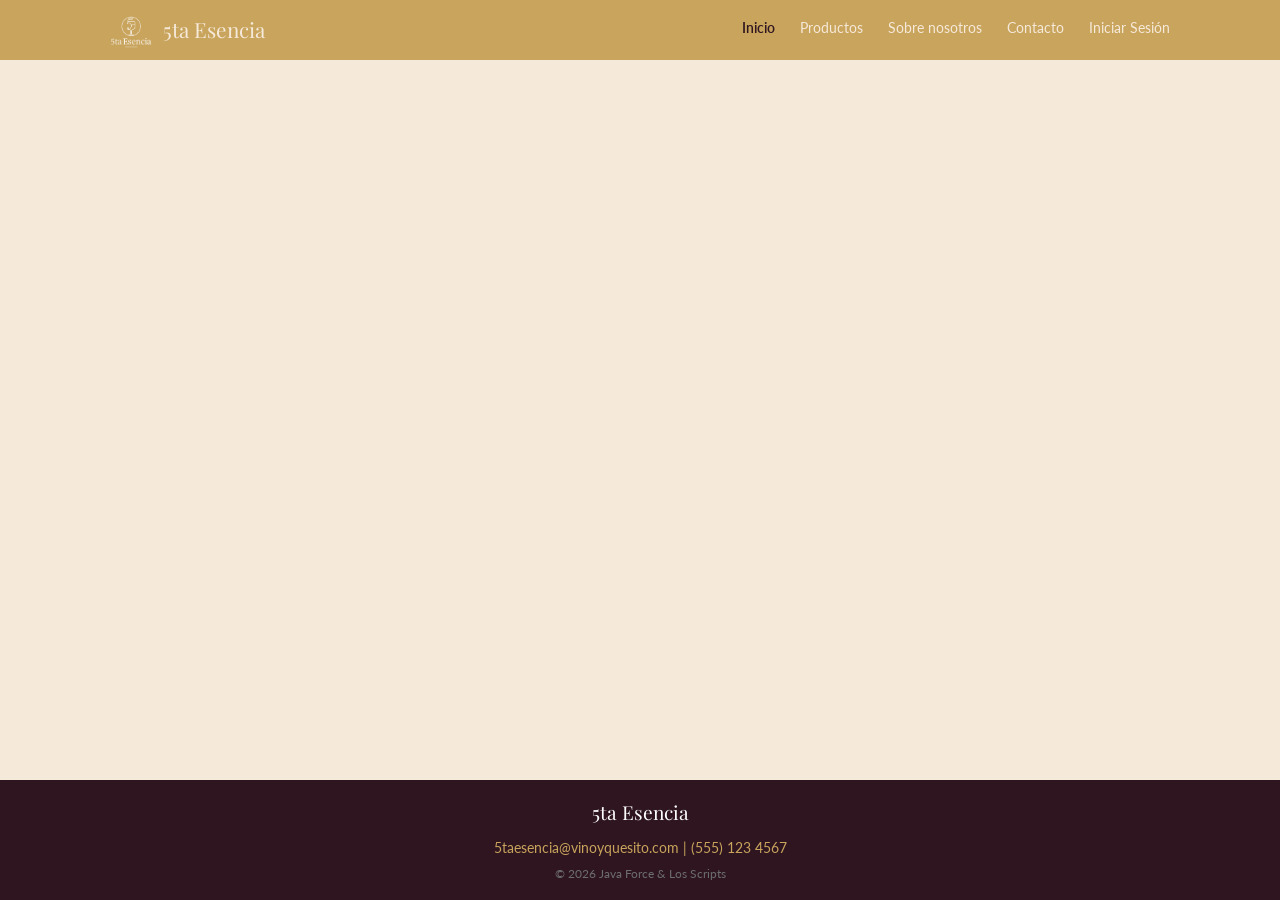
<file: Index.html>
<!DOCTYPE html>
<html lang="es">
  <main>
<head>
  <meta charset="UTF-8">
  <meta name="viewport" content="width=device-width, initial-scale=1.0">
  <title>5ta Esencia</title>
  <link rel="preconnect" href="https://fonts.googleapis.com">
  <link rel="preconnect" href="https://fonts.gstatic.com" crossorigin>
  <link href="https://fonts.googleapis.com/css2?family=Playfair+Display:ital,wght@0,400;0,700;1,400&family=Lato:wght@300;400;700&display=swap" rel="stylesheet">
  <link rel="stylesheet" href="Style.css">
</head>
<body>

    
<header class="header">
  <div class="header-inner">
    <a href="index.html" class="brand">
      <img src="img/Logo.png" alt="La 5ta Esencia" class="logo">
      5ta Esencia
    </a>
    <nav class="nav">
      <a href="index.html" class="active">Inicio</a>
      <a href="productos.html">Productos</a>
      <a href="nosotros.html">Sobre nosotros</a>
      <a href="contactanos.html">Contacto</a>
      <a href="login.html">Iniciar Sesión</a>
    </nav>
  </div>
</header>
</main>
<footer class="footer">
  <div class="footer-inner">
    <p class="footer-brand">5ta Esencia</p>
    <p class="footer-contact">
      <a href="mailto:5taesencia@vinoyquesito.com">5taesencia@vinoyquesito.com</a> | 
      <a href="tel:5551234567">(555) 123 4567</a>
    </p>
    <p class="footer-copy">&copy; 2026 Java Force & Los Scripts</p>
  </div>
</footer>

  <!-- FIN FOOTER - Vero -->

  <script src="js/index.js"></script>

</body>
</html>
</file>
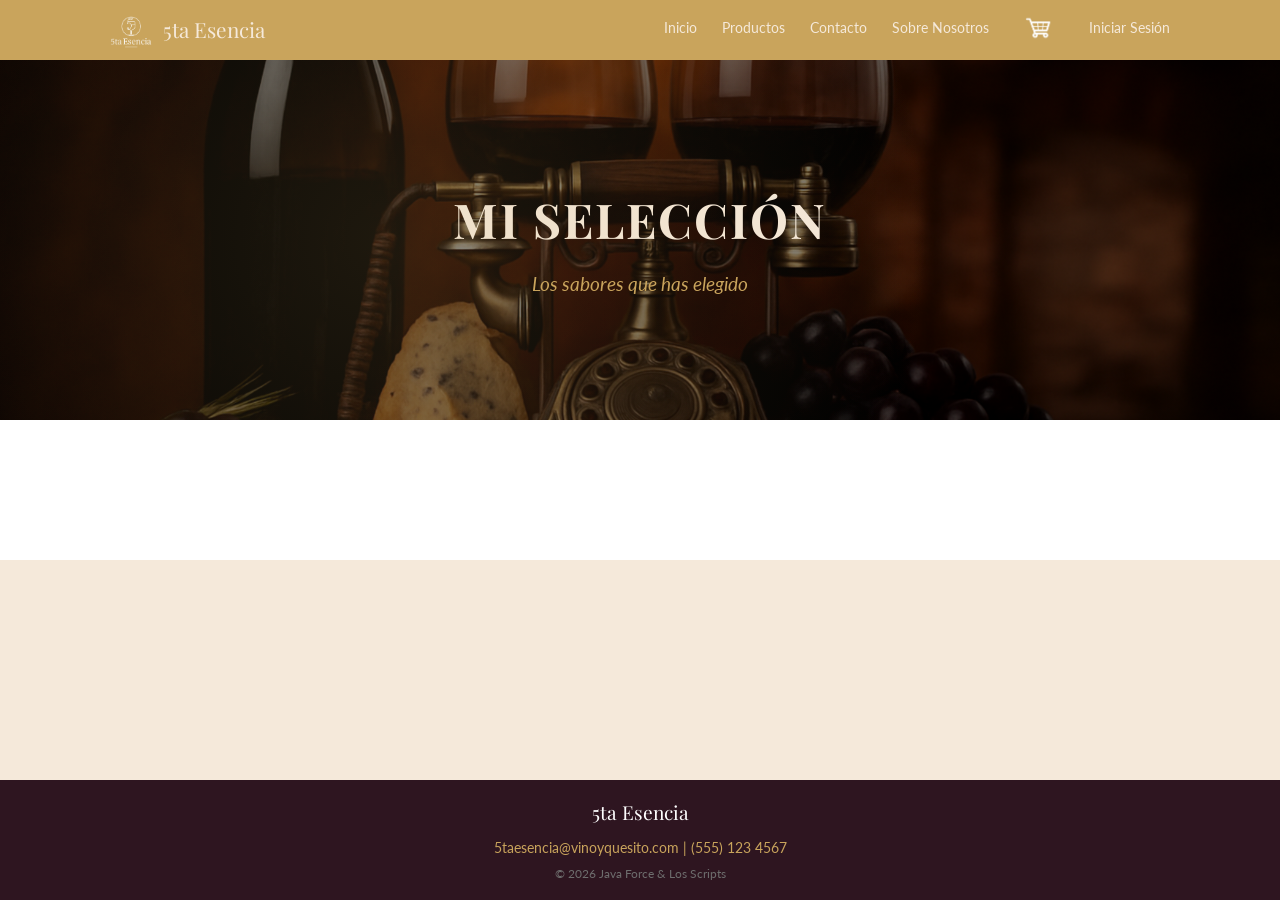
<file: carrito.html>
<!DOCTYPE html>
<html lang="es">
<head>
  <meta charset="UTF-8">
  <meta name="viewport" content="width=device-width, initial-scale=1.0">
  <title>5ta Esencia | Mi Selección</title>
  <link rel="preconnect" href="https://fonts.googleapis.com">
  <link rel="preconnect" href="https://fonts.gstatic.com" crossorigin>
  <link href="https://fonts.googleapis.com/css2?family=Playfair+Display:ital,wght@0,400;0,700;1,400&family=Lato:wght@300;400;700&display=swap" rel="stylesheet">
  <link rel="stylesheet" href="style.css">
</head>
<body>

<header class="header">
  <div class="header-inner">
    <a href="index.html" class="brand">
      <img src="img/Logo.png" alt="La 5ta Esencia" class="logo">
      5ta Esencia
    </a>

    <button class="menu-toggle" id="menu-toggle" aria-label="Abrir menú">
      ☰
    </button>

    <nav class="nav" id="nav">
      <a href="index.html">Inicio</a>
      <a href="productos.html">Productos</a>
      <a href="contactanos.html">Contacto</a>
      <a href="nosotros.html">Sobre Nosotros</a>
      <a href="carrito.html" class="carrito-link active"><img src="img/carrito.png" alt="Carrito de compras" class="carrito"></a>
      <a href="login.html">Iniciar Sesión</a>
    </nav>
  </div>
</header>

<main>

  <section class="hero hero-carrito">
    <div class="hero-overlay">
      <h1 class="hero-title">MI SELECCIÓN</h1>
      <p class="hero-subtitle">Los sabores que has elegido</p>
    </div>
  </section>

  <section class="carrito-main">
    <div class="container">
      <div id="contenedor-carrito"></div>
    </div>
  </section>

</main>

<footer class="footer">
  <div class="footer-inner">
    <p class="footer-brand">5ta Esencia</p>
    <p class="footer-contact">
      <a href="mailto:5taesencia@vinoyquesito.com">5taesencia@vinoyquesito.com</a> | 
      <a href="tel:5551234567">(555) 123 4567</a>
    </p>
    <p class="footer-copy">&copy; 2026 Java Force & Los Scripts</p>
  </div>
</footer>

<!-- FIN FOOTER - Vero -->

<script src="js/index.js?v=carrito-backend-2"></script>

</body>
</html>
</file>
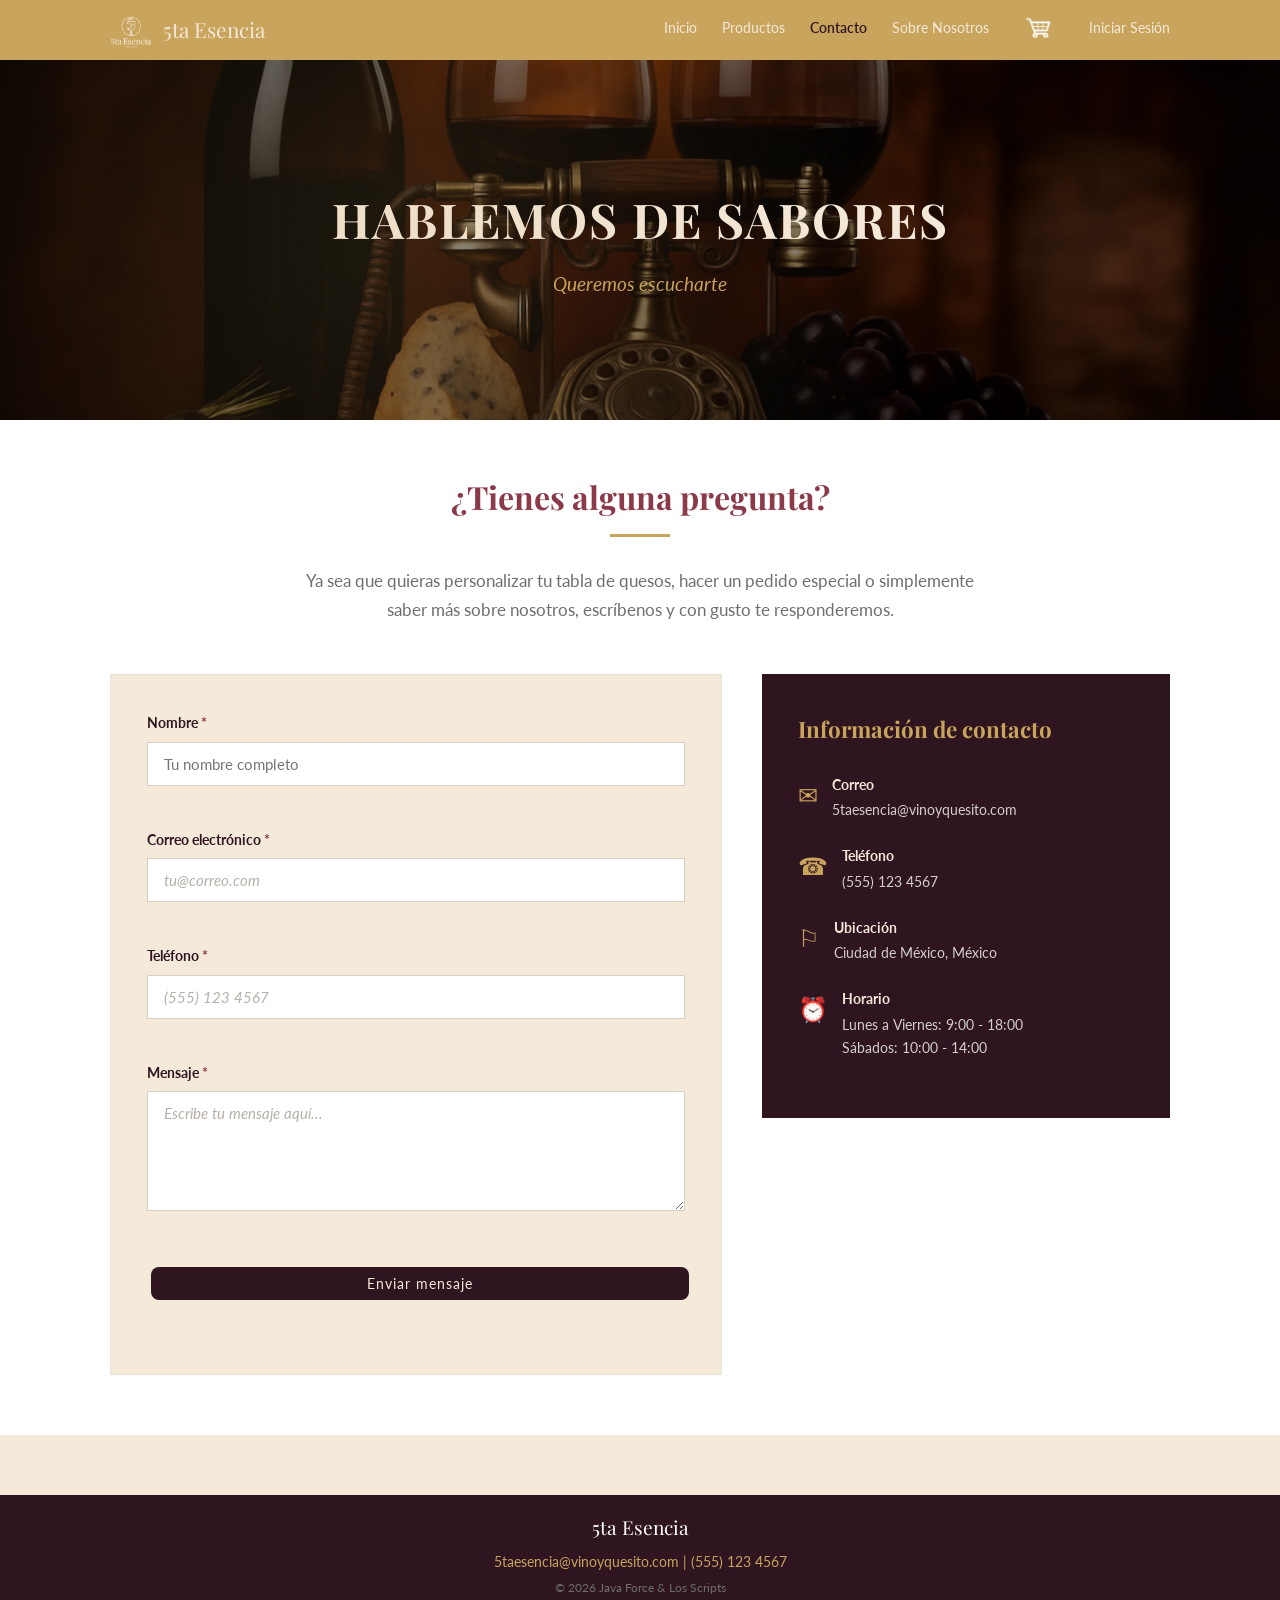
<file: contactanos.html>
<!DOCTYPE html>
<html lang="es">
<head>
  <meta charset="UTF-8">
  <meta name="viewport" content="width=device-width, initial-scale=1.0">
  <title>5ta Esencia | Contáctanos</title>
  <link rel="preconnect" href="https://fonts.googleapis.com">
  <link rel="preconnect" href="https://fonts.gstatic.com" crossorigin>
  <link href="https://fonts.googleapis.com/css2?family=Playfair+Display:ital,wght@0,400;0,700;1,400&family=Lato:wght@300;400;700&display=swap" rel="stylesheet">
  <link rel="stylesheet" href="style.css">
</head>
<body>

  <!-- HEADER - Vero -->
  <header class="header">
    <div class="header-inner">
      <a href="index.html" class="brand">
        <img src="img/Logo.png" alt="La 5ta Esencia" class="logo">
        5ta Esencia
      </a>
      <button class="menu-toggle" id="menu-toggle" aria-label="Abrir menú">
      ☰
      </button>
      <nav class="nav" id="nav">
      <a href="index.html">Inicio</a>
      <a href="productos.html">Productos</a>
      <a href="contactanos.html" class="active">Contacto</a>
      <a href="nosotros.html">Sobre Nosotros</a>
      <a href="carrito.html" class="carrito-link"><img src="img/carrito.png" alt="Carrito de compras" class="carrito"></a>
      <a href="login.html">Iniciar Sesión</a>
      </nav>
    </div>
  </header>
  <!-- FIN HEADER - Vero -->

  <main>

    <!-- HERO - Fer -->
    <section class="hero">
      <div class="hero-overlay">
        <h1 class="hero-title">HABLEMOS DE SABORES</h1>
        <p class="hero-subtitle">Queremos escucharte</p>
      </div>
    </section>
    <!-- FIN HERO - Fer -->

    <!-- INTRO CONTACTO - Brenda -->
    <section class="contacto-intro">
      <div class="container">
        <h2 class="section-title">¿Tienes alguna pregunta?</h2>
        <p class="contacto-desc">
          Ya sea que quieras personalizar tu tabla de quesos, hacer un pedido especial o simplemente saber más sobre nosotros, escríbenos y con gusto te responderemos.
        </p>
      </div>
    </section>
    <!-- FIN INTRO CONTACTO - Brenda -->

    <!-- FORMULARIO + INFO - Chris -->
    <section class="contacto-main">
      <div class="container">
        <div class="contacto-grid">

          <!-- Formulario - Chris -->
          <form id="contactForm" class="contacto-form" action="https://formspree.io/f/mykblqqv" method="POST" novalidate>

            <!-- Campo Nombre - Alex -->
            <div class="form-group">
              <label for="nombre">Nombre <span class="required">*</span></label>
              <input type="text" id="nombre" name="nombre" placeholder="Tu nombre completo" autocomplete="name">
              <span class="error-msg" id="error-nombre"></span>
            </div>
            <!-- FIN Campo Nombre - Alex -->

            <!-- Campo Correo - Daniel -->
            <div class="form-group">
              <label for="email">Correo electrónico <span class="required">*</span></label>
              <input type="email" id="email" name="email" placeholder="tu@correo.com" autocomplete="email">
              <span class="error-msg" id="error-email"></span>
            </div>
            <!-- FIN Campo Correo - Daniel -->

            <!-- Campo Telefono - Eduardo -->
            <div class="form-group">
              <label for="telefono">Teléfono <span class="required">*</span></label>
              <input type="tel" id="telefono" name="telefono" placeholder="(555) 123 4567" autocomplete="tel">
              <span class="error-msg" id="error-telefono"></span>
            </div>
            <!-- FIN Campo Telefono - Eduardo -->

            <!-- Campo Mensaje - Angel -->
            <div class="form-group">
              <label for="mensaje">Mensaje <span class="required">*</span></label>
              <textarea id="mensaje" name="mensaje" rows="5" placeholder="Escribe tu mensaje aquí..."></textarea>
              <span class="error-msg" id="error-mensaje"></span>
            </div>
            <!-- FIN Campo Mensaje - Angel -->

            <!-- Boton Submit - Victor -->
            <button type="submit" class="btn-submit" id="btnSubmit">Enviar mensaje</button>
            <p class="form-status" id="formStatus"></p>
            <!-- FIN Boton Submit - Victor -->

          </form>
          <!-- FIN Formulario - Chris -->

          <!-- Info de Contacto - Vianey -->
          <div class="contacto-info">
            <h3>Información de contacto</h3>

            <div class="info-item">
              <span class="info-icon">&#9993;</span>
              <div>
                <strong>Correo</strong>
                <p>5taesencia@vinoyquesito.com</p>
              </div>
            </div>

            <div class="info-item">
              <span class="info-icon">&#9742;</span>
              <div>
                <strong>Teléfono</strong>
                <p>(555) 123 4567</p>
              </div>
            </div>

            <div class="info-item">
              <span class="info-icon">&#9872;</span>
              <div>
                <strong>Ubicación</strong>
                <p>Ciudad de México, México</p>
              </div>
            </div>

            <div class="info-item">
              <span class="info-icon">&#9200;</span>
              <div>
                <strong>Horario</strong>
                <p>Lunes a Viernes: 9:00 - 18:00</p>
                <p>Sábados: 10:00 - 14:00</p>
              </div>
            </div>
          </div>
          <!-- FIN Info de Contacto - Vianey -->

        </div>
      </div>
    </section>
    <!-- FIN FORMULARIO + INFO - Chris -->

  </main>

  <!-- FOOTER - Vero -->
  <footer class="footer">
    <div class="footer-inner">
      <p class="footer-brand">5ta Esencia</p>
      <p class="footer-contact">
        <a href="mailto:5taesencia@vinoyquesito.com">5taesencia@vinoyquesito.com</a> |
        <a href="tel:5551234567">(555) 123 4567</a>
      </p>
      <p class="footer-copy">&copy; 2026 Java Force & Los Scripts</p>
    </div>
  </footer>
  <!-- FIN FOOTER - Vero -->

  <script src="js/index.js"></script>

</body>
</html>
</file>
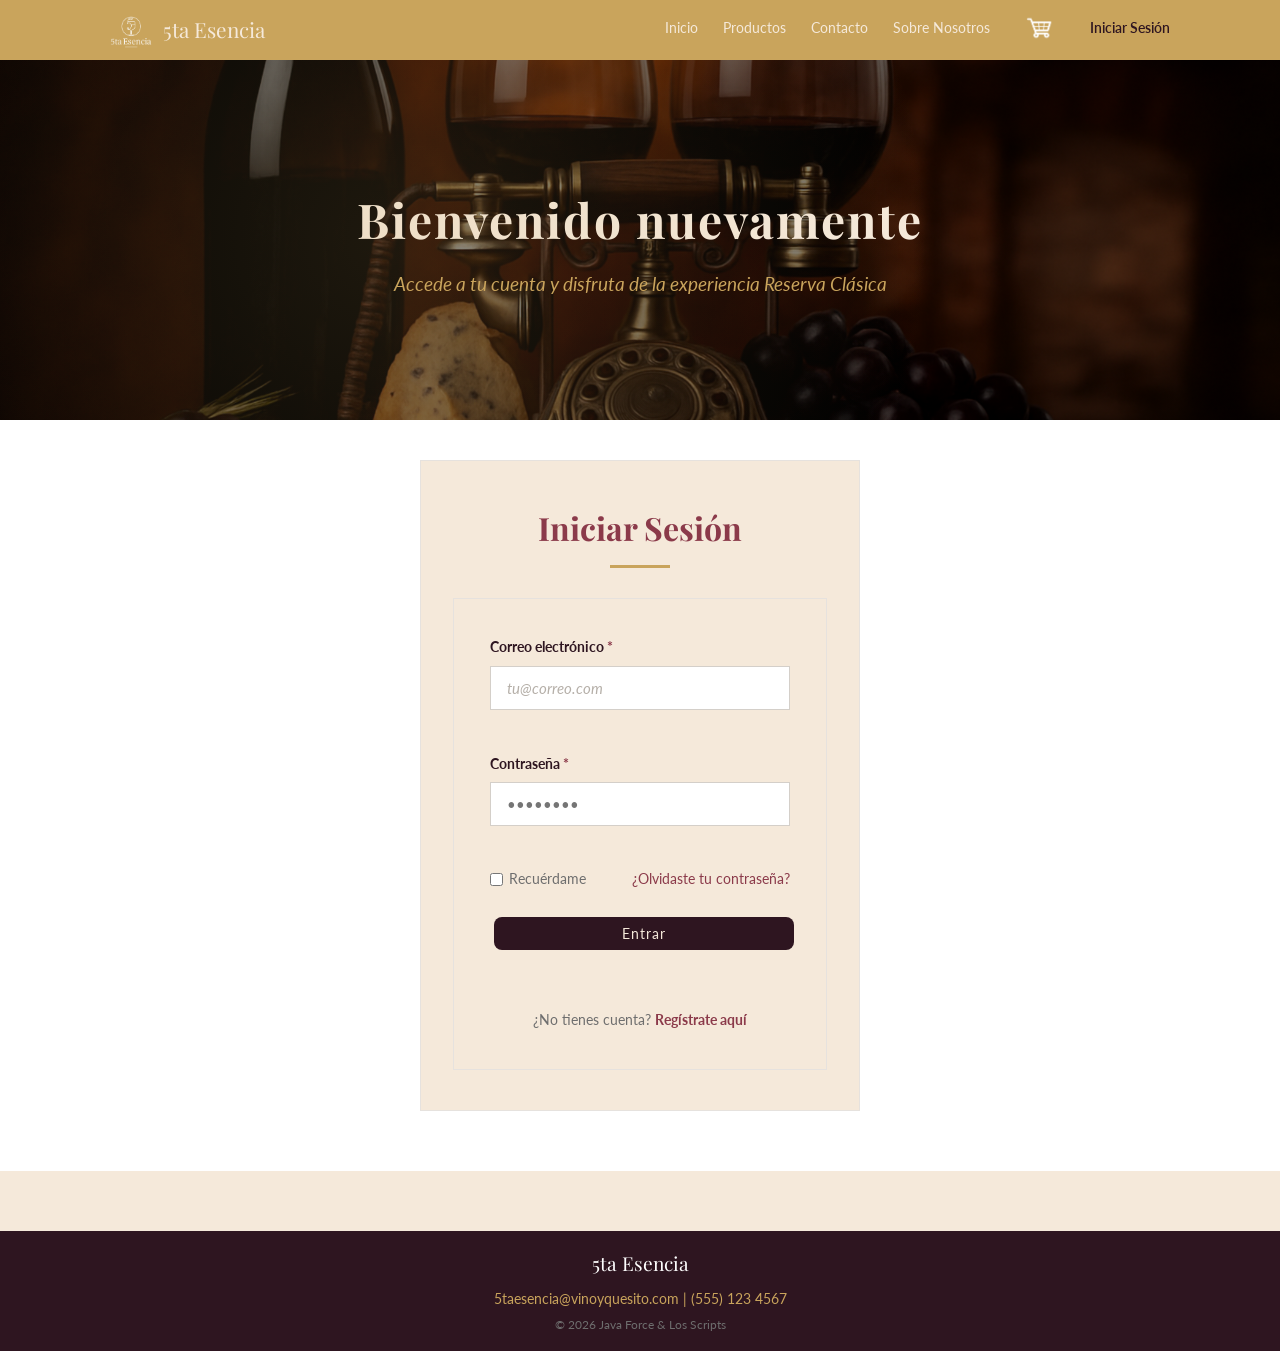
<file: login.html>
<!DOCTYPE html>
<html lang="es">
<head>
  <meta charset="UTF-8">
  <meta name="viewport" content="width=device-width, initial-scale=1.0">
  <title>5ta Esencia | Iniciar Sesión</title>
  <link rel="preconnect" href="https://fonts.googleapis.com">
  <link rel="preconnect" href="https://fonts.gstatic.com" crossorigin>
  <link href="https://fonts.googleapis.com/css2?family=Playfair+Display:ital,wght@0,400;0,700;1,400&family=Lato:wght@300;400;700&display=swap" rel="stylesheet">
  <link rel="stylesheet" href="style.css">
</head>
<body>

<header class="header">
  <div class="header-inner">
    <a href="index.html" class="brand">
      <img src="img/Logo.png" alt="La 5ta Esencia" class="logo">
      5ta Esencia
    </a>

    <button class="menu-toggle" id="menu-toggle" aria-label="Abrir menú">
      ☰
    </button>

    <nav class="nav" id="nav">
      <a href="index.html">Inicio</a>
      <a href="productos.html">Productos</a>
      <a href="contactanos.html">Contacto</a>
      <a href="nosotros.html">Sobre Nosotros</a>
      <a href="carrito.html" class="carrito-link"><img src="img/carrito.png" alt="Carrito de compras" class="carrito"></a>
      <a href="login.html" class="active">Iniciar Sesión</a>
    </nav>
  </div>
</header>

  <main>

    <!-- HERO LOGIN - Chris -->
    <section class="hero hero-login">
      <div class="hero-overlay">
        <h1 class="hero-title">Bienvenido nuevamente</h1>
        <p class="hero-subtitle">Accede a tu cuenta y disfruta de la experiencia Reserva Clásica</p>
      </div>
    </section>
    <!-- FIN HERO LOGIN - Chris -->

    <!-- LOGIN FORM - Chris -->
    <section class="login-main">
      <div class="container login-container">
        <div class="login-card">
          <h2 class="section-title">Iniciar Sesión</h2>
          <form id="loginForm" class="contacto-form" novalidate>

            <div class="form-group">
              <label for="login-email">Correo electrónico <span class="required">*</span></label>
              <input type="email" id="login-email" name="email" placeholder="tu@correo.com" autocomplete="email">
              <span class="error-msg" id="error-login-email"></span>
            </div>

            <div class="form-group">
              <label for="login-password">Contraseña <span class="required">*</span></label>
              <input type="password" id="login-password" name="password" placeholder="••••••••" autocomplete="current-password">
              <span class="error-msg" id="error-login-password"></span>
            </div>

            <div class="login-options">
              <label class="remember">
                <input type="checkbox" id="remember" name="remember">
                Recuérdame
              </label>
              <a href="#" class="forgot">¿Olvidaste tu contraseña?</a>
            </div>

            <button type="submit" class="btn-submit" id="btnLogin">Entrar</button>
            <p class="form-status" id="loginStatus"></p>

            <p class="login-register">
              ¿No tienes cuenta? <a href="registro.html">Regístrate aquí</a>
            </p>
          </form>
        </div>
      </div>
    </section>
    <!-- FIN LOGIN FORM - Chris -->

  </main>

  <!-- FOOTER -->
  <footer class="footer">
    <div class="footer-inner">
      <p class="footer-brand">5ta Esencia</p>
      <p class="footer-contact">
        <a href="mailto:5taesencia@vinoyquesito.com">5taesencia@vinoyquesito.com</a> |
        <a href="tel:5551234567">(555) 123 4567</a>
      </p>
      <p class="footer-copy">&copy; 2026 Java Force &amp; Los Scripts</p>
    </div>
  </footer>
  <!-- FIN FOOTER -->

  <script src="js/login.js"></script>
</body>
</html>
</file>
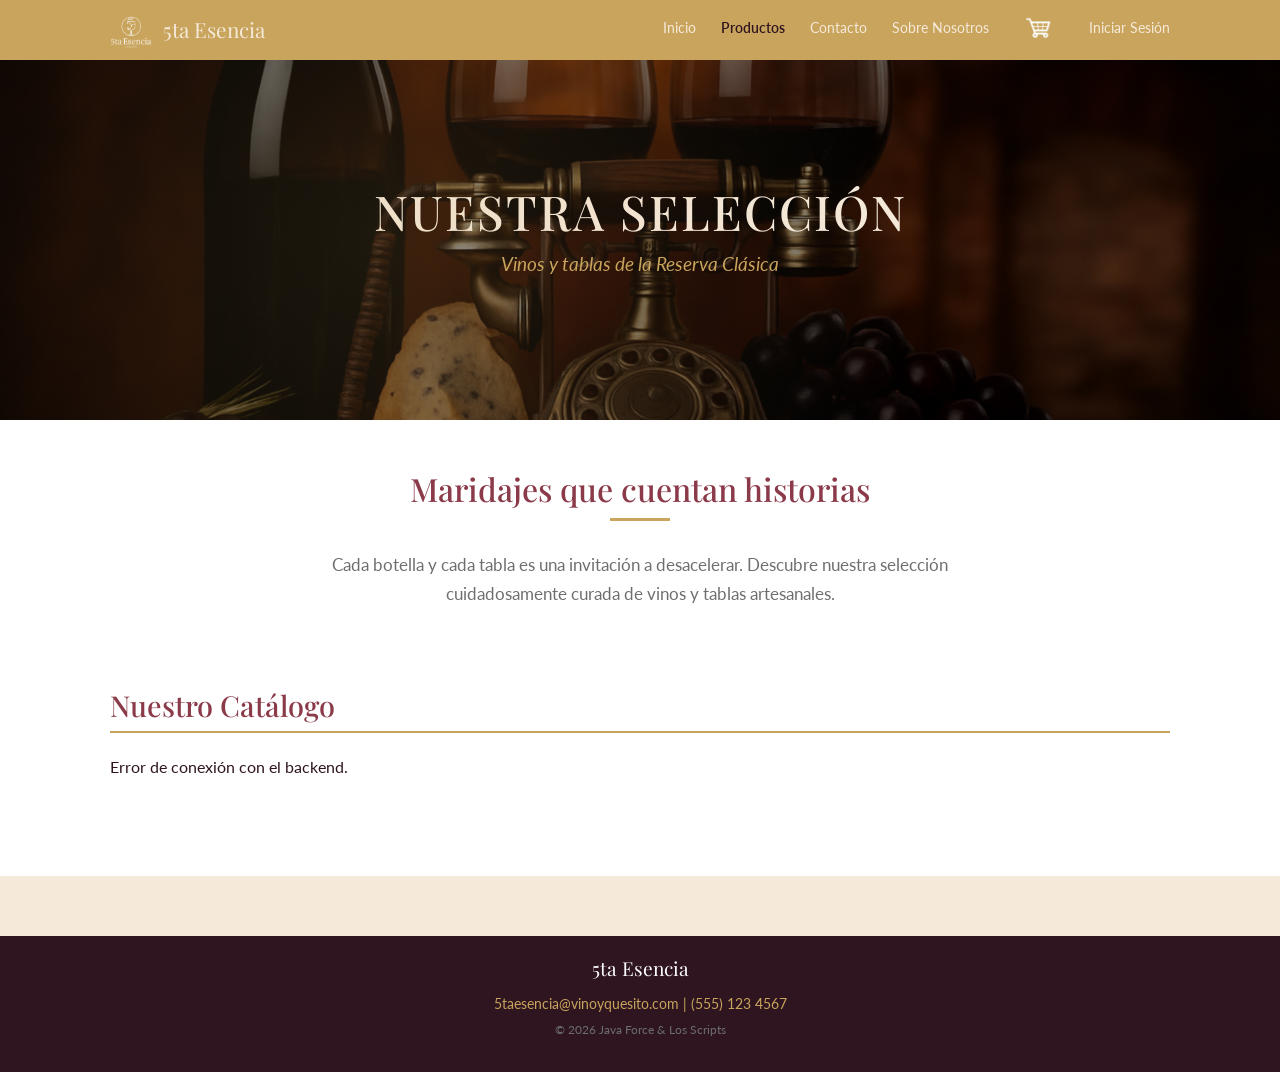
<file: productos.html>
<!DOCTYPE html>
<html lang="es">
<head>
  <meta charset="UTF-8">
  <meta name="viewport" content="width=device-width, initial-scale=1.0">
  <title>5ta Esencia | Productos</title>
  <link rel="preconnect" href="https://fonts.googleapis.com">
  <link rel="preconnect" href="https://fonts.gstatic.com" crossorigin>
  <link href="https://fonts.googleapis.com/css2?family=Playfair+Display:ital,wght@0,400;0,700;1,400&family=Lato:wght@300;400;700&display=swap" rel="stylesheet">
  <!-- Bootstrap para alertas -->
  <link href="https://cdn.jsdelivr.net/npm/bootstrap@5.3.2/dist/css/bootstrap.min.css" rel="stylesheet">
  <link rel="stylesheet" href="style.css">
  
</head>
<body>

  <!-- HEADER - Vero -->
  <header class="header">
    <div class="header-inner">
      <a href="index.html" class="brand">
        <img src="img/Logo.png" alt="La 5ta Esencia" class="logo">
        5ta Esencia
      </a>
      <button class="menu-toggle" id="menu-toggle" aria-label="Abrir menú">
      ☰
      </button>
      <nav class="nav" id="nav">
      <a href="index.html">Inicio</a>
      <a href="productos.html" class="active">Productos</a>
      <a href="contactanos.html">Contacto</a>
      <a href="nosotros.html" >Sobre Nosotros</a>
      <a href="carrito.html" class="carrito-link"><img src="img/carrito.png" alt="Carrito de compras" class="carrito"></a>
      <a href="login.html">Iniciar Sesión</a>
      </nav>
    </div>
  </header>
  <!-- FIN HEADER - Vero -->

  <main>

    <section class="hero hero-productos">
      <div class="hero-overlay">
        <h1 class="hero-title">NUESTRA SELECCIÓN</h1>
        <p class="hero-subtitle">Vinos y tablas de la Reserva Clásica</p>
      </div>
    </section>

    <section class="productos-intro">
      <div class="container">
        <h2 class="section-title">Maridajes que cuentan historias</h2>
        <p class="productos-desc">
          Cada botella y cada tabla es una invitación a desacelerar. Descubre nuestra selección cuidadosamente curada de vinos y tablas artesanales.
        </p>
      </div>
    </section>

    <!-- ================= BOTÓN ADMIN ================= -->
    <div id="admin-controls" style="display:none; text-align:center; margin:30px 0;">
      <button class="btn-submit" onclick="toggleFormulario()">
        + Agregar nuevo producto
      </button>
    </div>

    <!-- ================= PANEL ADMIN (OCULTO) ================= -->
    <section class="container admin-panel" id="admin-panel" style="display:none;">
    
      <h3 class="productos-categoria">Panel de Administración</h3>
    
      <form id="formProducto">
      
        <!-- ID oculto para editar -->
        <input type="hidden" id="producto-id">
      
        <div class="form-group">
          <label>Nombre</label>
          <input type="text" id="nombre" required>
        </div>
      
        <div class="form-group">
          <label>Precio</label>
          <input type="number" id="precio" required>
        </div>
      
        <div class="form-group">
          <label>Categoría</label>
          <input type="text" id="categoria">
        </div>
      
        <div class="form-group">
          <label>Imagen (ruta)</label>
          <input type="text" id="imagen">
        </div>
      
        <div class="form-group">
          <label>Descripción</label>
          <textarea id="descripcion"></textarea>
        </div>
      
        <button type="submit" class="btn-submit">Guardar Producto</button>
      
        <!-- BOTÓN CANCELAR -->
        <button type="button" class="btn-submit" onclick="toggleFormulario()"
          style="background: var(--gris); margin-top:10px;">
          Cancelar
        </button>
      
      </form>
        <!-- ALERTAS -->
        <div id="alerta-admin" class="mt-3"></div>
    </section>
    
    <section class="productos-main">
      <div class="container">

        <h3 class="productos-categoria">Nuestro Catálogo</h3>
        
        <div class="productos-grid" id="contenedor-productos"></div>
      </div>
    </section>

    
  </main>

  <footer class="footer">
    <div class="footer-inner">
      <p class="footer-brand">5ta Esencia</p>
      <p class="footer-contact">
        <a href="mailto:5taesencia@vinoyquesito.com">5taesencia@vinoyquesito.com</a> |
        <a href="tel:5551234567">(555) 123 4567</a>
      </p>
      <p class="footer-copy">&copy; 2026 Java Force &amp; Los Scripts</p>
    </div>
  </footer>

  <script src="js/itemsController.js"></script>
  <script src="js/index.js"></script>
</body>
</html>
</file>
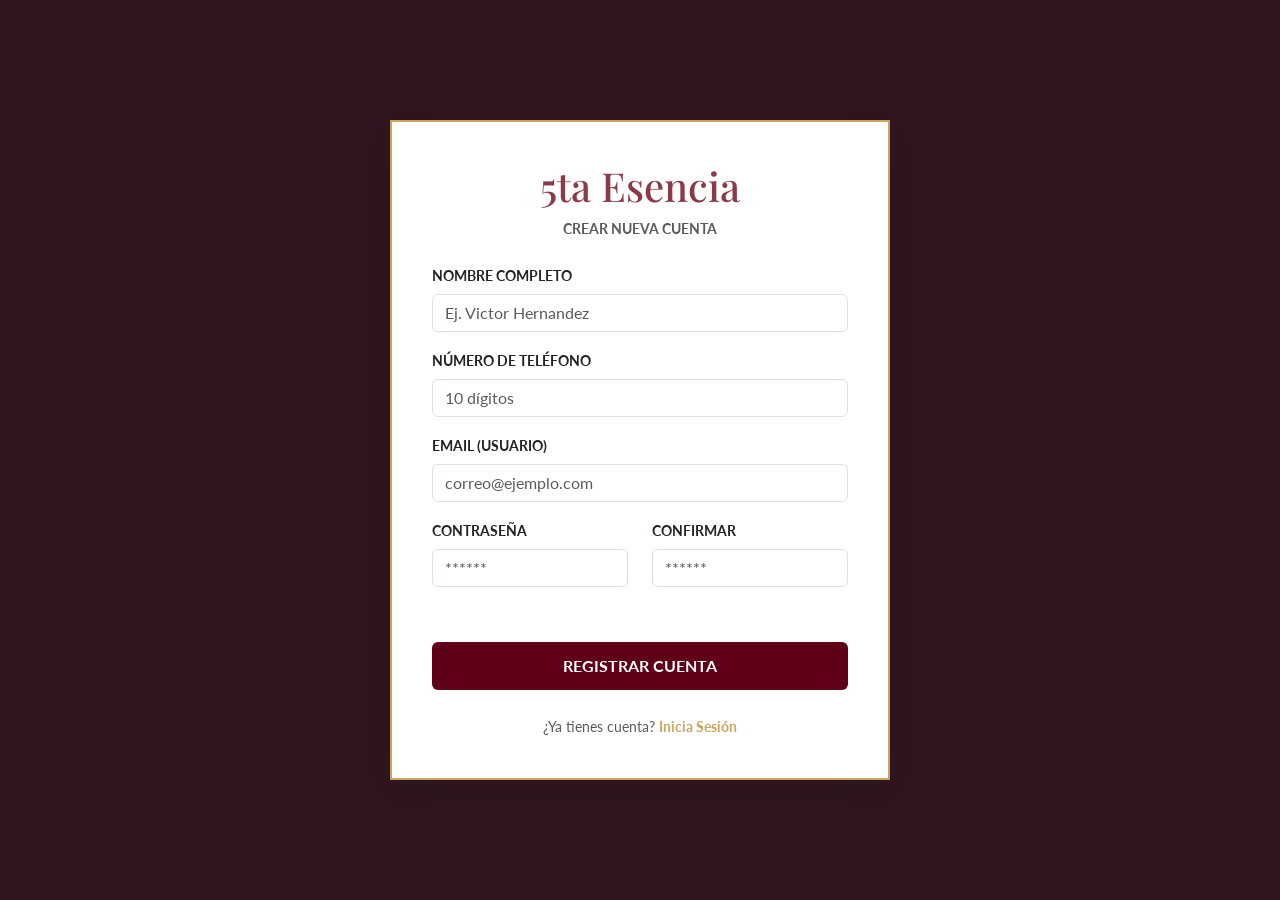
<file: registro.html>
<!DOCTYPE html>
<html lang="es">
<head>
    <meta charset="UTF-8">
    <meta name="viewport" content="width=device-width, initial-scale=1.0">
    <title>Registro de Usuario | 5ta Esencia</title>
    
    <link href="https://cdn.jsdelivr.net/npm/bootstrap@5.3.0/dist/css/bootstrap.min.css" rel="stylesheet">
    <link href="https://fonts.googleapis.com/css2?family=Playfair+Display:wght@700&family=Lato:wght@400;700&display=swap" rel="stylesheet">
    
    <style>
        body {
            background-color: #2E1520; /* Fondo crema de tu marca */
            font-family: 'Lato', sans-serif;
        }

        .register-container {
            min-height: 100vh;
            display: flex;
            align-items: center;
            justify-content: center;
            padding: 2rem 0;
        }

        .register-card {
            background: white;
            padding: 2.5rem;
            border: 2px solid #C9A45C; /* Borde dorado original */
            box-shadow: 0 10px 30px rgba(0,0,0,0.05);
            width: 100%;
            max-width: 500px;
        }

        .brand-title {
            font-family: 'Playfair Display', serif;
            color: #8B3A4A;
            text-align: center;
            margin-bottom: 0.5rem;
        }

        .btn-vinotinto {
            background-color: #600018;
            color: white;
            border: none;
            padding: 12px;
            transition: 0.3s;
        }

        .btn-vinotinto:hover {
            background-color: #8B3A4A;
            color: white;
            transform: translateY(-2px);
        }

        .form-control:focus {
            border-color: #C9A45C;
            box-shadow: 0 0 0 0.25rem #C9A45C;
        }

        #passStrength {
            font-size: 0.85rem;
            min-height: 1.2rem;
        }
    </style>
</head>
<body>

    <div class="register-container">
        <div class="register-card">
            <div class="text-center mb-4">
                <h1 class="brand-title">5ta Esencia</h1>
                <p class="text-muted small text-uppercase fw-bold">Crear nueva cuenta</p>
            </div>

            <form id="registroForm" novalidate>
                
                <div class="mb-3">
                    <label for="regNombre" class="form-label small fw-bold">NOMBRE COMPLETO</label>
                    <input type="text" class="form-control" id="regNombre" required 
                           pattern="^[a-zA-ZáéíóúÁÉÍÓÚñÑ\s]+$" placeholder="Ej. Victor Hernandez">
                    <div class="invalid-feedback">
                        El nombre solo debe contener letras y espacios.
                    </div>
                </div>

                <div class="mb-3">
                    <label for="regTelefono" class="form-label small fw-bold">NÚMERO DE TELÉFONO</label>
                    <input type="text" class="form-control" id="regTelefono" required 
                           maxlength="10" minlength="10" pattern="\d{10}" placeholder="10 dígitos">
                    <div class="invalid-feedback">
                        Debes ingresar exactamente 10 números.
                    </div>
                </div>

                <div class="mb-3">
                    <label for="regEmail" class="form-label small fw-bold">EMAIL (USUARIO)</label>
                    <input type="email" class="form-control" id="regEmail" required placeholder="correo@ejemplo.com">
                    <div class="invalid-feedback">
                        Ingresa un correo electrónico válido.
                    </div>
                </div>

                <div class="row">
                    <div class="col-md-6 mb-3">
                        <label for="regPass" class="form-label small fw-bold">CONTRASEÑA</label>
                        <input type="password" class="form-control" id="regPass" required minlength="6" placeholder="******">
                        <div id="passStrength" class="fw-bold mt-1"></div>
                        <div class="invalid-feedback">Mínimo 6 caracteres.</div>
                    </div>

                    <div class="col-md-6 mb-3">
                        <label for="regPassConfirm" class="form-label small fw-bold">CONFIRMAR</label>
                        <input type="password" class="form-control" id="regPassConfirm" required placeholder="******">
                        <div class="invalid-feedback">Las contraseñas no coinciden.</div>
                    </div>
                </div>

                <div id="regAlert" class="alert alert-warning d-none py-2 mt-2" role="alert">
                    <small>Este correo ya se encuentra registrado.</small>
                </div>

                <button type="submit" class="btn btn-vinotinto w-100 fw-bold mt-3">
                    REGISTRAR CUENTA
                </button>

                <div class="text-center mt-4">
                    <small class="text-muted">¿Ya tienes cuenta? <a href="login.html" class="text-decoration-none fw-bold" style="color: #C9A45C;">Inicia Sesión</a></small>
                </div>
            </form>
        </div>
    </div>

<script src="js/registro.js"></script>
</body>
</html>
</file>
<file: Style.css>
/* --- Paleta Reserva Clasica --- */
:root {
  --vino: #8B3A4A;
  --burdeos: #2E1520;
  --crema: #F5E9DA;
  --dorado: #C9A45C;
  --gris: #6E6E6E;
  --blanco: #ffffff;
}

/* --- Reset --- */
*, *::before, *::after {
  box-sizing: border-box;
  margin: 0;
  padding: 0;
}

/* --- Tipografia base --- */
body {
  font-family: 'Lato', sans-serif;
  background: var(--crema);
  color: var(--burdeos);
  line-height: 1.7;
}

h1, h2, h3, h4 {
  font-family: 'Playfair Display', serif;
}

a {
  text-decoration: none;
  color: inherit;
}

img { 
  max-width: 100%; 
  display: block; 
}

/* --- Container --- */
.container {
  max-width: 1100px;
  margin: 0 auto;
  padding: 0 20px;
}

/* --- Header fijo --- */
.header {
  position: fixed;
  top: 0;
  width: 100%;
  background: var(--dorado);
  z-index: 100;
  padding: 12px 0;
}

.header-inner {
  max-width: 1100px;
  margin: 0 auto;
  padding: 0 20px;
  display: flex;
  justify-content: space-between;
  align-items: center;
}

.brand {
  color: var(--crema);
  font-family: 'Playfair Display', serif;
  font-size: 1.3rem;
  display: flex;
  align-items: center;
  gap: 8px;
}
/* --- Carrito ---*/
.carito-link {
    display: flex;
    align-items: center;
    padding: 0 10px;
}

.carrito {
    width: 30px; 
    height: auto;
    
}

.nav {
    display: flex;         
    align-items: center;   
}

/* --- Logo --- */
.logo {
  height: 36px;
  border-radius: 4px;
}

/* --- Navegacion --- */
.nav a {
  color: var(--crema);
  margin-left: 20px;
  font-size: 0.9rem;
  transition: color 0.3s;
}

.nav a:hover,
.nav a.active {
  color: var(--dorado);
}

/* --- Hero con overlay oscuro --- */
.hero {
  margin-top: 60px;
  height: 40vh;
  min-height: 260px;

  background:
    linear-gradient(rgba(0,0,0,0.5), rgba(0,0,0,0.5)),
    url('img/telefono.png') center 75% / cover no-repeat;

  position: relative;
  display: flex;
  align-items: center;
  justify-content: center;
}

/* --- Contenido del hero --- */
.hero-overlay {
  text-align: center;
  color: var(--crema);
  padding: 20px;
}

.hero-title {
  font-size: 3rem;
  letter-spacing: 2px;
}

.hero-subtitle {
  font-size: 1.2rem;
  color: var(--dorado);
  margin-top: 8px;
  font-style: italic;
}


/* --- Layout principal contacto (grid 2 columnas) --- */
.contacto-grid {
  display: grid;
  grid-template-columns: 1.2fr 0.8fr;
  gap: 40px;
  align-items: start;
}

/* --- Footer --- */
.footer {
  background: var(--burdeos);
  color: var(--crema);
  text-align: center;
  padding: 30px 20px;
  margin-top: 60px;
}

.footer-brand {
  font-family: 'Playfair Display', serif;
  font-size: 1.2rem;
  margin-bottom: 8px;
}

.footer-contact {
  color: var(--dorado);
  font-size: 0.85rem;
  margin-bottom: 4px;
}

.footer-copy {
  font-size: 0.75rem;
  color: var(--gris);
}

/* --- Titulo de seccion reutilizable --- */
.section-title {
  font-size: 2rem;
  color: var(--vino);
  text-align: center;
  margin-bottom: 30px;
}

.section-title::after {
  content: '';
  display: block;
  width: 60px;
  height: 3px;
  background: var(--dorado);
  margin: 10px auto 0;
}

/* --- Intro contacto --- */
.contacto-intro {
  padding: 50px 0 10px;
  background: var(--blanco);
}

.contacto-desc {
  max-width: 700px;
  margin: 0 auto;
  text-align: center;
  font-size: 1.05rem;
  color: var(--gris);
}

/* --- Seccion principal contacto --- */
.contacto-main {
  padding: 40px 0 60px;
  background: var(--blanco);
}

/* --- Form group base --- */
.contacto-form {
  background: var(--crema);
  padding: 36px;
  border: 1px solid #e6e2de;
}

.form-group {
  margin-bottom: 20px;
}

.form-group label {
  display: block;
  font-weight: 700;
  color: var(--burdeos);
  margin-bottom: 6px;
  font-size: 0.9rem;
}

.required { color: var(--vino); }

.form-group input,
.form-group textarea {
  width: 100%;
  padding: 12px 16px;
  border: 1px solid #d4cfc9;
  background: var(--blanco);
  font-family: 'Lato', sans-serif;
  font-size: 0.95rem;
  color: var(--burdeos);
  transition: border-color 0.3s, box-shadow 0.3s;
}

.form-group input:focus,
.form-group textarea:focus {
  outline: none;
  border-color: var(--dorado);
  box-shadow: 0 0 0 3px rgba(201, 164, 92, 0.2);
}

/* --- Estado de error en inputs --- */
.form-group input.input-error,
.form-group textarea.input-error {
  border-color: var(--vino);
  box-shadow: 0 0 0 3px rgba(139, 58, 74, 0.15);
}

.error-msg {
  display: block;
  color: var(--vino);
  font-size: 0.8rem;
  margin-top: 4px;
  min-height: 18px;
}

.form-group input[type="email"]::placeholder {
  color: #b5afa8;
  font-style: italic;
}


.form-group input[type="tel"]::placeholder {
  color: #b5afa8;
  font-style: italic;
}

/* --- ANIMACION fadeInUp (obligatoria para la rubrica) --- */
@keyframes fadeInUp {
  from {
    opacity: 0;
    transform: translateY(30px);
  }
  to {
    opacity: 1;
    transform: translateY(0);
  }
}

.contacto-intro,
.contacto-main {
  animation: fadeInUp 0.6s ease forwards;
}

.form-group textarea {
  resize: vertical;
  min-height: 120px;
}

.form-group textarea::placeholder {
  color: #b5afa8;
  font-style: italic;
}

.btn-submit {
  width: 100%;
  padding: 14px;
  background: var(--vino);
  color: var(--crema);
  border: none;
  font-family: 'Playfair Display', serif;
  font-size: 1.1rem;
  letter-spacing: 1px;
  cursor: pointer;
  transition: background 0.3s, transform 0.2s;
  margin-top: 8px;
}

.btn-submit:hover {
  background: var(--burdeos);
  transform: translateY(-2px);
}

.btn-submit:disabled {
  background: var(--gris);
  cursor: not-allowed;
  transform: none;
}

.form-status {
  text-align: center;
  margin-top: 12px;
  font-size: 0.9rem;
  min-height: 20px;
}

.form-status.success { color: #2e7d32; }
.form-status.error { color: var(--vino); }

/* --- Tarjeta info de contacto --- */
.contacto-info {
  background: var(--burdeos);
  color: var(--crema);
  padding: 36px;
}

.contacto-info h3 {
  font-size: 1.4rem;
  margin-bottom: 24px;
  color: var(--dorado);
}

.info-item {
  display: flex;
  align-items: flex-start;
  gap: 14px;
  margin-bottom: 22px;
}

.info-icon {
  font-size: 1.5rem;
  color: var(--dorado);
  flex-shrink: 0;
  margin-top: 2px;
}

.info-item strong {
  display: block;
  font-size: 0.9rem;
  margin-bottom: 2px;
}

.info-item p {
  font-size: 0.85rem;
  color: #d4cfc9;
  margin: 0;
}

/* --- Tablet (768px) --- */
@media (max-width: 768px) {
  .hero-title { font-size: 2rem; }
  .contacto-grid { grid-template-columns: 1fr; }
  .nav a { margin-left: 12px; font-size: 0.8rem; }
}

/* --- Movil (480px) --- */
@media (max-width: 480px) {
  .hero { height: 35vh; min-height: 220px; }
  .hero-title { font-size: 1.5rem; }
  .hero-subtitle { font-size: 0.9rem; }
  .header-inner { flex-direction: column; gap: 8px; }
  .section-title { font-size: 1.5rem; }
  .contacto-form { padding: 24px 16px; }
  .contacto-info { padding: 24px 16px; }
}

/* --- Accesibilidad: reduce movimiento si el usuario lo prefiere --- */
@media (prefers-reduced-motion: reduce) {
  *, *::before, *::after {
    animation: none !important;
    transition: none !important;
  }
}

.hero::before {
  content: '';
  position: absolute;
  top: 0;
  left: 0;
  width: 100%;
  height: 100%;
  background: radial-gradient(circle at 30% 50%, rgba(201, 164, 92, 0.15), transparent 60%);
  pointer-events: none;
}

/* --- Hero exclusivo de Nosotros --- */
.hero-nosotros {
  margin-top: 60px;
  height: 50vh;
  min-height: 300px;
  background: url('../img/hero.jpeg') center/cover no-repeat;
  position: relative;
  display: flex;
  align-items: center;
  justify-content: center;
}

.hero-nosotros::after {
  content: '';
  position: absolute;
  inset: 0;
  background: rgba(46, 21, 32, 0.6);
}

.hero-nosotros .hero-overlay {
  position: relative;
  z-index: 1;
  text-align: center;
  color: var(--crema);
}

.hero-nosotros .hero-title {
  font-size: 3rem;
  letter-spacing: 2px;
}

.hero-nosotros .hero-subtitle {
  font-size: 1.2rem;
  color: var(--dorado);
  margin-top: 8px;
  font-style: italic;
}

/* --- Historia --- */
.historia {
  padding: 60px 0;
  background: var(--blanco);
}

.historia-content {
  max-width: 800px;
  margin: 0 auto;
  text-align: center;
  font-size: 1.05rem;
  color: var(--gris);
}

.historia-content p {
  margin-bottom: 16px;
}

/* --- Filosofía --- */
.filosofia {
  padding: 60px 0;
}

.filosofia-grid {
  display: grid;
  grid-template-columns: repeat(2, 1fr);
  gap: 24px;
}

.filosofia-card {
  background: var(--blanco);
  padding: 30px;
  border-top: 4px solid var(--vino);
}

.filosofia-card h3 {
  color: var(--vino);
  font-size: 1.4rem;
  margin-bottom: 12px;
}

.filosofia-card p {
  color: var(--gris);
  font-size: 0.95rem;
}

/* --- Valores --- */
.valores {
  padding: 60px 0;
  background: var(--blanco);
}

.valores-grid {
  display: grid;
  grid-template-columns: repeat(3, 1fr);
  gap: 20px;
}

.valor-card {
  text-align: center;
  padding: 24px;
  border: 1px solid #e6e2de;
  transition: transform 0.3s, box-shadow 0.3s;
}

.valor-card:hover {
  transform: translateY(-5px);
  box-shadow: 0 8px 24px rgba(0, 0, 0, 0.1);
}

.valor-icon {
  font-size: 2rem;
  color: var(--dorado);
  display: block;
  margin-bottom: 12px;
}

.valor-card h4 {
  color: var(--vino);
  margin-bottom: 8px;
}

.valor-card p {
  color: var(--gris);
  font-size: 0.85rem;
}

/* --- Equipo --- */
.equipo {
  padding: 60px 0;
}

.equipo-subtitulo {
  text-align: center;
  color: var(--gris);
  font-style: italic;
  margin-bottom: 30px;
  margin-top: -20px;
}

/* Grid 5 columnas */
.equipo-grid {
  display: grid;
  grid-template-columns: repeat(5, 1fr);
  gap: 20px;
}

/* Tarjeta */
.team-card {
  background: var(--blanco);
  text-align: center;
  padding: 20px 12px;
  border: 1px solid #e6e2de;
  transition: transform 0.3s, box-shadow 0.3s;
}

.team-card:hover {
  transform: translateY(-8px);
  box-shadow: 0 12px 30px rgba(139, 58, 74, 0.15);
}

/* Imagen circular */
.team-img-wrap {
  width: 100px;
  height: 100px;
  margin: 0 auto 12px;
  border-radius: 50%;
  overflow: hidden;
  border: 3px solid var(--dorado);
}

.team-img {
  width: 100%;
  height: 100%;
  object-fit: cover;
}

/* Textos */
.team-name {
  font-size: 0.95rem;
  color: var(--burdeos);
  margin-bottom: 4px;
}

.team-role {
  font-size: 0.75rem;
  color: var(--dorado);
  text-transform: uppercase;
  letter-spacing: 1px;
  margin-bottom: 6px;
}

.team-skill {
  font-size: 0.8rem;
  color: var(--gris);
  font-style: italic;
}

/* --- Responsive --- */
@media (max-width: 768px) {
  .hero-nosotros .hero-title { font-size: 2rem; }
  .filosofia-grid { grid-template-columns: 1fr; }
  .valores-grid { grid-template-columns: repeat(2, 1fr); }
  .equipo-grid { grid-template-columns: repeat(2, 1fr); }
}

@media (max-width: 480px) {
  .hero-nosotros { height: 40vh; min-height: 250px; }
  .hero-nosotros .hero-title { font-size: 1.5rem; }
  .hero-nosotros .hero-subtitle { font-size: 0.9rem; }
  .valores-grid { grid-template-columns: 1fr; }
  .equipo-grid { grid-template-columns: 1fr; }
  .team-img-wrap { width: 80px; height: 80px; }
}

/* Hace que el body ocupe toda la altura de la ventana */
html, body {
  height: 100%;
  margin: 0;
  display: flex;
  flex-direction: column;
}

/* El contenido principal se expande */
main {
  flex: 1;
}

/* Footer siempre al final */
.footer {
  background-color:#2E1520;
  color: #fff;
  text-align: center;
  padding: 1rem;
}

/* --- Hero variantes --- */
.hero-productos {
  background:
    linear-gradient(rgba(46, 21, 32, 0.65), rgba(46, 21, 32, 0.65)),
    url('img/fondoquienessomos.jpg') center / cover no-repeat;
}

.hero-login {
  background: linear-gradient(135deg, var(--burdeos), var(--vino));
}

/* --- Intro productos --- */
.productos-intro {
  padding: 50px 0 10px;
  background: var(--blanco);
}

.productos-desc {
  max-width: 700px;
  margin: 0 auto;
  text-align: center;
  font-size: 1.05rem;
  color: var(--gris);
}

/* --- Seccion principal productos --- */
.productos-main {
  padding: 40px 0 60px;
  background: var(--blanco);
}

.productos-categoria {
  font-family: 'Playfair Display', serif;
  font-size: 1.8rem;
  color: var(--vino);
  margin: 30px 0 20px;
  padding-bottom: 8px;
  border-bottom: 2px solid var(--dorado);
}

.productos-grid {
  display: grid;
  grid-template-columns: repeat(3, 1fr);
  gap: 24px;
  margin-bottom: 20px;
}

.producto-card {
  background: var(--crema);
  border: 1px solid #e6e2de;
  padding: 24px 20px;
  text-align: center;
  transition: transform 0.3s, box-shadow 0.3s;
  animation: fadeInUp 0.6s ease forwards;
}

.producto-card:hover {
  transform: translateY(-6px);
  box-shadow: 0 10px 28px rgba(139, 58, 74, 0.15);
}

.producto-img {
  font-size: 3rem;
  margin-bottom: 12px;
  line-height: 1;
}

.producto-nombre {
  font-family: 'Playfair Display', serif;
  font-size: 1.15rem;
  color: var(--burdeos);
  margin-bottom: 8px;
}

.producto-desc {
  font-size: 0.85rem;
  color: var(--gris);
  margin-bottom: 12px;
  min-height: 40px;
}

.producto-precio {
  font-family: 'Playfair Display', serif;
  font-size: 1.2rem;
  color: var(--vino);
  font-weight: 700;
}

/* --- Login --- */
.login-main {
  padding: 40px 0 60px;
  background: var(--blanco);
}

.login-container {
  max-width: 480px;
}

.login-card {
  background: var(--crema);
  padding: 40px 32px;
  border: 1px solid #e6e2de;
  animation: fadeInUp 0.6s ease forwards;
}

.login-options {
  display: flex;
  justify-content: space-between;
  align-items: center;
  margin: 8px 0 20px;
  font-size: 0.85rem;
}

.remember {
  display: flex;
  align-items: center;
  gap: 6px;
  color: var(--gris);
  cursor: pointer;
}

.forgot {
  color: var(--vino);
  transition: color 0.3s;
}

.forgot:hover {
  color: var(--dorado);
}

.login-register {
  text-align: center;
  margin-top: 20px;
  font-size: 0.9rem;
  color: var(--gris);
}

.login-register a {
  color: var(--vino);
  font-weight: 700;
}

.login-register a:hover {
  color: var(--dorado);
}

/* --- Responsive productos + login --- */
@media (max-width: 768px) {
  .productos-grid { grid-template-columns: repeat(2, 1fr); }
}

@media (max-width: 480px) {
  .productos-grid { grid-template-columns: 1fr; }
  .login-card { padding: 28px 20px; }
  .login-options { flex-direction: column; gap: 8px; align-items: flex-start; }
}

/* --- Navegacion --- */
.nav a {
  position: relative;
  color: var(--crema);
  margin-left: 25px;
  text-decoration: none;
  padding-bottom: 4px;
}

.nav a::after {
  content: "";
  position: absolute;
  left: 0;
  bottom: 0;
  width: 0;
  height: 2px;
  background: var(--burdeos); /* puedes usar dorado también */
  transition: width 0.3s ease;
}

.nav a:hover::after {
  width: 100%;
  background: var(--burdeos);
}

.nav a:hover,
.nav a.active {
  color: var(--burdeos);
  font-weight: 600;

}

/* --- Hero con overlay oscuro --- */
.hero {
  margin-top: 60px;
  height: 40vh;
  min-height: 260px;

  background:
    linear-gradient(rgba(0,0,0,0.5), rgba(0,0,0,0.5)),
    url('img/telefono.png') center 75% / cover no-repeat;

  position: relative;
  display: flex;
  align-items: center;
  justify-content: center;
}

/* --- Contenido del hero --- */
.hero-overlay {
  text-align: center;
  color: var(--crema);
  padding: 20px;
}

.hero-title {
  font-size: 3rem;
  letter-spacing: 2px;
}

.hero-subtitle {
  font-size: 1.2rem;
  color: var(--dorado);
  margin-top: 8px;
  font-style: italic;
}


/* --- Layout principal contacto (grid 2 columnas) --- */
.contacto-grid {
  display: grid;
  grid-template-columns: 1.2fr 0.8fr;
  gap: 40px;
  align-items: start;
}

/* --- Footer --- */
.footer {
  background: var(--burdeos);
  color: var(--crema);
  text-align: center;
  padding: 30px 20px;
  margin-top: 60px;
}

.footer-brand {
  font-family: 'Playfair Display', serif;
  font-size: 1.2rem;
  margin-bottom: 8px;
}

.footer-contact {
  color: var(--dorado);
  font-size: 0.85rem;
  margin-bottom: 4px;
}

.footer-copy {
  font-size: 0.75rem;
  color: var(--gris);
}

/* FIN seccion de Chris */


/* ============================================================
   INTEGRANTE 8: BRENDA (Brenda Villar)
   Branch: Christian-Hernandez
   Tarea: Estilos de la seccion introductoria de contacto,
          titulo de seccion reutilizable con linea dorada
          decorativa debajo.
   Commit: "style: agrega estilos de intro contacto y titulo de seccion"
   ============================================================ */

/* --- Titulo de seccion reutilizable --- */
.section-title {
  font-size: 2rem;
  color: var(--vino);
  text-align: center;
  margin-bottom: 30px;
}

.section-title::after {
  content: '';
  display: block;
  width: 60px;
  height: 3px;
  background: var(--dorado);
  margin: 10px auto 0;
}

/* --- Intro contacto --- */
.contacto-intro {
  padding: 50px 0 10px;
  background: var(--blanco);
}

.contacto-desc {
  max-width: 700px;
  margin: 0 auto;
  text-align: center;
  font-size: 1.05rem;
  color: var(--gris);
}

/* FIN seccion de Brenda */


/* ============================================================
   INTEGRANTE 9: ALEX (Alejandro Gonzalez)
   Branch: Christian-Hernandez
   Tarea: Estilos del campo Nombre del formulario y estilos
          base de form-group, labels e inputs reutilizables
          para todos los campos.
   Commit: "style: agrega estilos base de inputs y campo nombre"
   ============================================================ */

/* --- Seccion principal contacto --- */
.contacto-main {
  padding: 40px 0 60px;
  background: var(--blanco);
}

/* --- Form group base --- */
.contacto-form {
  background: var(--crema);
  padding: 36px;
  border: 1px solid #e6e2de;
}

.form-group {
  margin-bottom: 20px;
}

.form-group label {
  display: block;
  font-weight: 700;
  color: var(--burdeos);
  margin-bottom: 6px;
  font-size: 0.9rem;
}

.required { color: var(--vino); }

.form-group input,
.form-group textarea {
  width: 100%;
  padding: 12px 16px;
  border: 1px solid #d4cfc9;
  background: var(--blanco);
  font-family: 'Lato', sans-serif;
  font-size: 0.95rem;
  color: var(--burdeos);
  transition: border-color 0.3s, box-shadow 0.3s;
}

.form-group input:focus,
.form-group textarea:focus {
  outline: none;
  border-color: var(--dorado);
  box-shadow: 0 0 0 3px rgba(201, 164, 92, 0.2);
}

/* --- Estado de error en inputs --- */
.form-group input.input-error,
.form-group textarea.input-error {
  border-color: var(--vino);
  box-shadow: 0 0 0 3px rgba(139, 58, 74, 0.15);
}

.error-msg {
  display: block;
  color: var(--vino);
  font-size: 0.8rem;
  margin-top: 4px;
  min-height: 18px;
}

/* FIN seccion de Alex */


/* ============================================================
   INTEGRANTE 10: DANIEL (Daniel Aguilar)
   Branch: Christian-Hernandez
   Tarea: Estilos especificos del campo Correo electronico
          (placeholder e icono visual con pseudo-elemento).
   Commit: "style: agrega estilos del campo correo electronico"
   ============================================================ */

.form-group input[type="email"]::placeholder {
  color: #b5afa8;
  font-style: italic;
}

/* FIN seccion de Daniel */


/* ============================================================
   INTEGRANTE 11: EDUARDO (Eduardo Villedas)
   Branch: Christian-Hernandez
   Tarea: Estilos del campo Telefono y animacion fadeInUp
          obligatoria para la rubrica.
   Commit: "style: agrega estilos campo telefono y animacion fade-in"
   ============================================================ */

.form-group input[type="tel"]::placeholder {
  color: #b5afa8;
  font-style: italic;
}

/* --- ANIMACION fadeInUp (obligatoria para la rubrica) --- */
@keyframes fadeInUp {
  from {
    opacity: 0;
    transform: translateY(30px);
  }
  to {
    opacity: 1;
    transform: translateY(0);
  }
}

.contacto-intro,
.contacto-main {
  animation: fadeInUp 0.6s ease forwards;
}

/* FIN seccion de Eduardo */


/* ============================================================
   INTEGRANTE 12: ANGEL (Angel Juarez)
   Branch: Christian-Hernandez
   Tarea: Estilos del campo Mensaje (textarea) con altura
          minima y resize solo vertical.
   Commit: "style: agrega estilos del campo mensaje (textarea)"
   ============================================================ */

.form-group textarea {
  resize: vertical;
  min-height: 120px;
}

.form-group textarea::placeholder {
  color: #b5afa8;
  font-style: italic;
}

/* FIN seccion de Angel */


/* ============================================================
   INTEGRANTE 13: VICTOR (Victor Hernandez)
   Branch: Christian-Hernandez
   Tarea: Estilos del boton Submit con efecto hover y estado
          deshabilitado durante el envio. Mensaje de status
          del formulario (exito/error).
   Commit: "style: agrega estilos del boton submit y status del form"
   ============================================================ */

.btn-submit {
  width: 100%;
  padding: 14px;
  background: var(--vino);
  color: var(--crema);
  border: none;
  font-family: 'Playfair Display', serif;
  font-size: 1.1rem;
  letter-spacing: 1px;
  cursor: pointer;
  transition: background 0.3s, transform 0.2s;
  margin-top: 8px;
}

.btn-submit:hover {
  background: var(--burdeos);
  transform: translateY(-2px);
}

.btn-submit:disabled {
  background: var(--gris);
  cursor: not-allowed;
  transform: none;
}

.form-status {
  text-align: center;
  margin-top: 12px;
  font-size: 0.9rem;
  min-height: 20px;
}

.form-status.success { color: #2e7d32; }
.form-status.error { color: var(--vino); }

/* FIN seccion de Victor */


/* --- Tarjeta info de contacto --- */
.contacto-info {
  background: var(--burdeos);
  color: var(--crema);
  padding: 36px;
}

.contacto-info h3 {
  font-size: 1.4rem;
  margin-bottom: 24px;
  color: var(--dorado);
}

.info-item {
  display: flex;
  align-items: flex-start;
  gap: 14px;
  margin-bottom: 22px;
}

.info-icon {
  font-size: 1.5rem;
  color: var(--dorado);
  flex-shrink: 0;
  margin-top: 2px;
}

.info-item strong {
  display: block;
  font-size: 0.9rem;
  margin-bottom: 2px;
}

.info-item p {
  font-size: 0.85rem;
  color: #d4cfc9;
  margin: 0;
}

/* --- Tablet (768px) --- */
@media (max-width: 768px) {
  .hero-title { font-size: 2rem; }
  .contacto-grid { grid-template-columns: 1fr; }
  .nav a { margin-left: 12px; font-size: 0.8rem; }
}

/* --- Movil (480px) --- */
@media (max-width: 480px) {
  .hero { height: 35vh; min-height: 220px; }
  .hero-title { font-size: 1.5rem; }
  .hero-subtitle { font-size: 0.9rem; }
  .header-inner { flex-direction: column; gap: 8px; }
  .section-title { font-size: 1.5rem; }
  .contacto-form { padding: 24px 16px; }
  .contacto-info { padding: 24px 16px; }
}

/* --- Accesibilidad: reduce movimiento si el usuario lo prefiere --- */
@media (prefers-reduced-motion: reduce) {
  *, *::before, *::after {
    animation: none !important;
    transition: none !important;
  }
}

/* FIN seccion de Vianey */


/* ============================================================
   INTEGRANTE 15: FER (Fernando Aquino)
   Branch: Christian-Hernandez
   Tarea: Estilos adicionales del hero de contacto (gradiente
          como fondo en lugar de imagen, ya que esta pagina no
          usa imagen de fondo).
   Commit: "style: agrega gradiente hero para pagina de contacto"
   ============================================================ */

.hero::before {
  content: '';
  position: absolute;
  top: 0;
  left: 0;
  width: 100%;
  height: 100%;
  background: radial-gradient(circle at 30% 50%, rgba(201, 164, 92, 0.15), transparent 60%);
  pointer-events: none;
}

/* FIN seccion de Fer */

/*Seccion nosotros*/
/* ============================================================
   PAGINA: NOSOTROS
   Solo estilos específicos (usa el CSS base global)
   ============================================================ */

/* --- Hero exclusivo de Nosotros --- */
.hero-nosotros {
  margin-top: 60px;
  height: 50vh;
  min-height: 300px;
  background: url('../img/hero.jpeg') center/cover no-repeat;
  position: relative;
  display: flex;
  align-items: center;
  justify-content: center;
}

.hero-nosotros::after {
  content: '';
  position: absolute;
  inset: 0;
  background: rgba(46, 21, 32, 0.6);
}

.hero-nosotros .hero-overlay {
  position: relative;
  z-index: 1;
  text-align: center;
  color: var(--crema);
}

.hero-nosotros .hero-title {
  font-size: 3rem;
  letter-spacing: 2px;
}

.hero-nosotros .hero-subtitle {
  font-size: 1.2rem;
  color: var(--dorado);
  margin-top: 8px;
  font-style: italic;
}

/* --- Historia --- */
.historia {
  padding: 60px 0;
  background: var(--blanco);
}

.historia-content {
  max-width: 800px;
  margin: 0 auto;
  text-align: center;
  font-size: 1.05rem;
  color: var(--gris);
}

.historia-content p {
  margin-bottom: 16px;
}

/* --- Filosofía --- */
.filosofia {
  padding: 60px 0;
}

.filosofia-grid {
  display: grid;
  grid-template-columns: repeat(2, 1fr);
  gap: 24px;
}

.filosofia-card {
  background: var(--blanco);
  padding: 30px;
  border-top: 4px solid var(--vino);
}

.filosofia-card h3 {
  color: var(--vino);
  font-size: 1.4rem;
  margin-bottom: 12px;
}

.filosofia-card p {
  color: var(--gris);
  font-size: 0.95rem;
}

/* --- Valores --- */
.valores {
  padding: 60px 0;
  background: var(--blanco);
}

.valores-grid {
  display: grid;
  grid-template-columns: repeat(3, 1fr);
  gap: 20px;
}

.valor-card {
  text-align: center;
  padding: 24px;
  border: 1px solid #e6e2de;
  transition: transform 0.3s, box-shadow 0.3s;
}

.valor-card:hover {
  transform: translateY(-5px);
  box-shadow: 0 8px 24px rgba(0, 0, 0, 0.1);
}

.valor-icon {
  font-size: 2rem;
  color: var(--dorado);
  display: block;
  margin-bottom: 12px;
}

.valor-card h4 {
  color: var(--vino);
  margin-bottom: 8px;
}

.valor-card p {
  color: var(--gris);
  font-size: 0.85rem;
}

/* --- Equipo --- */
.equipo {
  padding: 60px 0;
}

.equipo-subtitulo {
  text-align: center;
  color: var(--gris);
  font-style: italic;
  margin-bottom: 30px;
  margin-top: -20px;
}

/* Grid 5 columnas */
.equipo-grid {
  display: grid;
  grid-template-columns: repeat(5, 1fr);
  gap: 20px;
}

/* Tarjeta */
.team-card {
  background: var(--blanco);
  text-align: center;
  padding: 20px 12px;
  border: 1px solid #e6e2de;
  transition: transform 0.3s, box-shadow 0.3s;
}

.team-card:hover {
  transform: translateY(-8px);
  box-shadow: 0 12px 30px rgba(139, 58, 74, 0.15);
}

/* Imagen circular */
.team-img-wrap {
  width: 100px;
  height: 100px;
  margin: 0 auto 12px;
  border-radius: 50%;
  overflow: hidden;
  border: 3px solid var(--dorado);
}

.team-img {
  width: 100%;
  height: 100%;
  object-fit: cover;
}

/* Textos */
.team-name {
  font-size: 0.95rem;
  color: var(--burdeos);
  margin-bottom: 4px;
}

.team-role {
  font-size: 0.75rem;
  color: var(--dorado);
  text-transform: uppercase;
  letter-spacing: 1px;
  margin-bottom: 6px;
}

.team-skill {
  font-size: 0.8rem;
  color: var(--gris);
  font-style: italic;
}

/* --- Responsive --- */
@media (max-width: 768px) {
  .hero-nosotros .hero-title { font-size: 2rem; }
  .filosofia-grid { grid-template-columns: 1fr; }
  .valores-grid { grid-template-columns: repeat(2, 1fr); }
  .equipo-grid { grid-template-columns: repeat(2, 1fr); }
}

@media (max-width: 480px) {
  .hero-nosotros { height: 40vh; min-height: 250px; }
  .hero-nosotros .hero-title { font-size: 1.5rem; }
  .hero-nosotros .hero-subtitle { font-size: 0.9rem; }
  .valores-grid { grid-template-columns: 1fr; }
  .equipo-grid { grid-template-columns: 1fr; }
  .team-img-wrap { width: 80px; height: 80px; }
}

/* Hace que el body ocupe toda la altura de la ventana */
html, body {
  height: 100%;
  margin: 0;
  display: flex;
  flex-direction: column;
}

/* El contenido principal se expande */
main {
  flex: 1;
}

/* Footer siempre al final */
.footer {
  background-color:#2E1520;
  color: #fff;
  text-align: center;
  padding: 1rem;
}

/* --- Botón hamburguesa --- */
.menu-toggle {
  display: none;
  font-size: 1.8rem;
  background: none;
  border: none;
  color: var(--crema);
  cursor: pointer;
}

/* --- Responsive --- */
@media (max-width: 768px) {

  .menu-toggle {
    display: block;
  }
  .nav {
    position: absolute;
    top: 60px;
    left: 0;
    width: 100%;
    background: var(--burdeos);
    flex-direction: column;
    align-items: center;
    display: none;
  }

  nav a::after{
    content: "";
    position: absolute;
    left: 0;
    bottom: 0;
    width: 0;
    height: 2px;
    background: var(--dorado);
    transition: width 0.3s ease;
  }
  .nav a:hover::after {
    width: 100%;
  }

  .nav a:hover {
    color: var(--dorado);
  }

  .nav.active {
    display: flex;
  }
}
</file>
<file: style.css>
/* --- Paleta Reserva Clasica --- */
:root {
  --vino: #8B3A4A;
  --burdeos: #2E1520;
  --crema: #F5E9DA;
  --dorado: #C9A45C;
  --gris: #6E6E6E;
  --blanco: #ffffff;
}

/* --- Reset --- */
*, *::before, *::after {
  box-sizing: border-box;
  margin: 0;
  padding: 0;
}

/* --- Tipografia base --- */
body {
  font-family: 'Lato', sans-serif;
  background: var(--crema);
  color: var(--burdeos);
  line-height: 1.7;
}

h1, h2, h3, h4 {
  font-family: 'Playfair Display', serif;
}

a {
  text-decoration: none;
  color: inherit;
}

img { 
  max-width: 100%; 
  display: block; 
}

/* --- Container --- */
.container {
  max-width: 1100px;
  margin: 0 auto;
  padding: 0 20px;
}

/* --- Header fijo --- */
.header {
  position: fixed;
  top: 0;
  width: 100%;
  background: var(--dorado);
  z-index: 100;
  padding: 12px 0;
}

.header-inner {
  max-width: 1100px;
  margin: 0 auto;
  padding: 0 20px;
  display: flex;
  justify-content: space-between;
  align-items: center;
}

.brand {
  color: var(--crema);
  font-family: 'Playfair Display', serif;
  font-size: 1.3rem;
  display: flex;
  align-items: center;
  gap: 8px;
}
/* --- Carrito ---*/
.carrito-link {
    display: flex;
    align-items: center;
    padding: 0 10px;
}

.carrito {
    width: 30px; 
    height: auto;
    
}

.nav {
    display: flex;         
    align-items: center;   
}

/* --- Logo --- */
.logo {
  height: 36px;
  border-radius: 4px;
}

/* --- Navegacion --- */
.nav a {
  color: var(--crema);
  margin-left: 20px;
  font-size: 0.9rem;
  transition: color 0.3s;
}

.nav a:hover,
.nav a.active {
  color: var(--dorado);
}

/* --- Hero con overlay oscuro --- */
.hero {
  margin-top: 60px;
  height: 40vh;
  min-height: 260px;

  background:
    linear-gradient(rgba(0,0,0,0.5), rgba(0,0,0,0.5)),
    url('img/telefono.png') center 75% / cover no-repeat;

  position: relative;
  display: flex;
  align-items: center;
  justify-content: center;
}

/* --- Contenido del hero --- */
.hero-overlay {
  text-align: center;
  color: var(--crema);
  padding: 20px;
}

.hero-title {
  font-size: 3rem;
  letter-spacing: 2px;
}

.hero-subtitle {
  font-size: 1.2rem;
  color: var(--dorado);
  margin-top: 8px;
  font-style: italic;
}


/* --- Layout principal contacto (grid 2 columnas) --- */
.contacto-grid {
  display: grid;
  grid-template-columns: 1.2fr 0.8fr;
  gap: 40px;
  align-items: start;
}

/* --- Footer --- */
.footer {
  background: var(--burdeos);
  color: var(--crema);
  text-align: center;
  padding: 30px 20px;
  margin-top: 60px;
}

.footer-brand {
  font-family: 'Playfair Display', serif;
  font-size: 1.2rem;
  margin-bottom: 8px;
}

.footer-contact {
  color: var(--dorado);
  font-size: 0.85rem;
  margin-bottom: 4px;
}

.footer-copy {
  font-size: 0.75rem;
  color: var(--gris);
}

/* --- Titulo de seccion reutilizable --- */
.section-title {
  font-size: 2rem;
  color: var(--vino);
  text-align: center;
  margin-bottom: 30px;
}

.section-title::after {
  content: '';
  display: block;
  width: 60px;
  height: 3px;
  background: var(--dorado);
  margin: 10px auto 0;
}

/* --- Intro contacto --- */
.contacto-intro {
  padding: 50px 0 10px;
  background: var(--blanco);
}

.contacto-desc {
  max-width: 700px;
  margin: 0 auto;
  text-align: center;
  font-size: 1.05rem;
  color: var(--gris);
}

/* --- Seccion principal contacto --- */
.contacto-main {
  padding: 40px 0 60px;
  background: var(--blanco);
}

/* --- Form group base --- */
.contacto-form {
  background: var(--crema);
  padding: 36px;
  border: 1px solid #e6e2de;
}

.form-group {
  margin-bottom: 20px;
}

.form-group label {
  display: block;
  font-weight: 700;
  color: var(--burdeos);
  margin-bottom: 6px;
  font-size: 0.9rem;
}

.required { color: var(--vino); }

.form-group input,
.form-group textarea {
  width: 100%;
  padding: 12px 16px;
  border: 1px solid #d4cfc9;
  background: var(--blanco);
  font-family: 'Lato', sans-serif;
  font-size: 0.95rem;
  color: var(--burdeos);
  transition: border-color 0.3s, box-shadow 0.3s;
}

.form-group input:focus,
.form-group textarea:focus {
  outline: none;
  border-color: var(--dorado);
  box-shadow: 0 0 0 3px rgba(201, 164, 92, 0.2);
}

/* --- Estado de error en inputs --- */
.form-group input.input-error,
.form-group textarea.input-error {
  border-color: var(--vino);
  box-shadow: 0 0 0 3px rgba(139, 58, 74, 0.15);
}

.error-msg {
  display: block;
  color: var(--vino);
  font-size: 0.8rem;
  margin-top: 4px;
  min-height: 18px;
}

.form-group input[type="email"]::placeholder {
  color: #b5afa8;
  font-style: italic;
}


.form-group input[type="tel"]::placeholder {
  color: #b5afa8;
  font-style: italic;
}

/* --- ANIMACION fadeInUp (obligatoria para la rubrica) --- */
@keyframes fadeInUp {
  from {
    opacity: 0;
    transform: translateY(30px);
  }
  to {
    opacity: 1;
    transform: translateY(0);
  }
}

.contacto-intro,
.contacto-main {
  animation: fadeInUp 0.6s ease forwards;
}

.form-group textarea {
  resize: vertical;
  min-height: 120px;
}

.form-group textarea::placeholder {
  color: #b5afa8;
  font-style: italic;
}

.btn-submit {
  width: 100%;
  padding: 14px;
  background: var(--vino);
  color: var(--crema);
  border: none;
  font-family: 'Playfair Display', serif;
  font-size: 1.1rem;
  letter-spacing: 1px;
  cursor: pointer;
  transition: background 0.3s, transform 0.2s;
  margin-top: 8px;
}

.btn-submit:hover {
  background: var(--burdeos);
  transform: translateY(-2px);
}

.btn-submit:disabled {
  background: var(--gris);
  cursor: not-allowed;
  transform: none;
}

.form-status {
  text-align: center;
  margin-top: 12px;
  font-size: 0.9rem;
  min-height: 20px;
}

.form-status.success { color: #2e7d32; }
.form-status.error { color: var(--vino); }

/* --- Tarjeta info de contacto --- */
.contacto-info {
  background: var(--burdeos);
  color: var(--crema);
  padding: 36px;
}

.contacto-info h3 {
  font-size: 1.4rem;
  margin-bottom: 24px;
  color: var(--dorado);
}

.info-item {
  display: flex;
  align-items: flex-start;
  gap: 14px;
  margin-bottom: 22px;
}

.info-icon {
  font-size: 1.5rem;
  color: var(--dorado);
  flex-shrink: 0;
  margin-top: 2px;
}

.info-item strong {
  display: block;
  font-size: 0.9rem;
  margin-bottom: 2px;
}

.info-item p {
  font-size: 0.85rem;
  color: #d4cfc9;
  margin: 0;
}

/* --- Tablet (768px) --- */
@media (max-width: 768px) {
  .hero-title { font-size: 2rem; }
  .contacto-grid { grid-template-columns: 1fr; }
  .nav a { margin-left: 12px; font-size: 0.8rem; }
}

/* --- Movil (480px) --- */
@media (max-width: 480px) {
  .hero { height: 35vh; min-height: 220px; }
  .hero-title { font-size: 1.5rem; }
  .hero-subtitle { font-size: 0.9rem; }
  .header-inner { flex-direction: column; gap: 8px; }
  .section-title { font-size: 1.5rem; }
  .contacto-form { padding: 24px 16px; }
  .contacto-info { padding: 24px 16px; }
}

/* --- Accesibilidad: reduce movimiento si el usuario lo prefiere --- */
@media (prefers-reduced-motion: reduce) {
  *, *::before, *::after {
    animation: none !important;
    transition: none !important;
  }
}

.hero::before {
  content: '';
  position: absolute;
  top: 0;
  left: 0;
  width: 100%;
  height: 100%;
  background: radial-gradient(circle at 30% 50%, rgba(201, 164, 92, 0.15), transparent 60%);
  pointer-events: none;
}

/* --- Hero exclusivo de Nosotros --- */
.hero-nosotros {
  margin-top: 60px;
  height: 50vh;
  min-height: 300px;
  background: url('../img/hero.jpeg') center/cover no-repeat;
  position: relative;
  display: flex;
  align-items: center;
  justify-content: center;
}

.hero-nosotros::after {
  content: '';
  position: absolute;
  inset: 0;
  background: rgba(46, 21, 32, 0.6);
}

.hero-nosotros .hero-overlay {
  position: relative;
  z-index: 1;
  text-align: center;
  color: var(--crema);
}

.hero-nosotros .hero-title {
  font-size: 3rem;
  letter-spacing: 2px;
}

.hero-nosotros .hero-subtitle {
  font-size: 1.2rem;
  color: var(--dorado);
  margin-top: 8px;
  font-style: italic;
}

/* --- Historia --- */
.historia {
  padding: 60px 0;
  background: var(--blanco);
}

.historia-content {
  max-width: 800px;
  margin: 0 auto;
  text-align: center;
  font-size: 1.05rem;
  color: var(--gris);
}

.historia-content p {
  margin-bottom: 16px;
}

/* --- Filosofía --- */
.filosofia {
  padding: 60px 0;
}

.filosofia-grid {
  display: grid;
  grid-template-columns: repeat(2, 1fr);
  gap: 24px;
}

.filosofia-card {
  background: var(--blanco);
  padding: 30px;
  border-top: 4px solid var(--vino);
}

.filosofia-card h3 {
  color: var(--vino);
  font-size: 1.4rem;
  margin-bottom: 12px;
}

.filosofia-card p {
  color: var(--gris);
  font-size: 0.95rem;
}

/* --- Valores --- */
.valores {
  padding: 60px 0;
  background: var(--blanco);
}

.valores-grid {
  display: grid;
  grid-template-columns: repeat(3, 1fr);
  gap: 20px;
}

.valor-card {
  text-align: center;
  padding: 24px;
  border: 1px solid #e6e2de;
  transition: transform 0.3s, box-shadow 0.3s;
}

.valor-card:hover {
  transform: translateY(-5px);
  box-shadow: 0 8px 24px rgba(0, 0, 0, 0.1);
}

.valor-icon {
  font-size: 2rem;
  color: var(--dorado);
  display: block;
  margin-bottom: 12px;
}

.valor-card h4 {
  color: var(--vino);
  margin-bottom: 8px;
}

.valor-card p {
  color: var(--gris);
  font-size: 0.85rem;
}

/* --- Equipo --- */
/* --- Equipo con Efecto Flip (Integración Quirúrgica) --- */
.equipo {
  padding: 60px 0;
  background-color: var(--blanco);
}

.equipo-grid {
  display: grid;
  grid-template-columns: repeat(5, 1fr); /* Tus 5 columnas originales */
  gap: 20px;
}

/* Lógica de la tarjeta */
.team-card {
  background-color: transparent;
  height: 380px; 
  perspective: 1000px;
}

.team-card-inner {
  position: relative;
  width: 100%;
  height: 100%;
  transition: transform 0.6s cubic-bezier(0.4, 0, 0.2, 1);
  transform-style: preserve-3d;
}

.team-card:hover .team-card-inner {
  transform: rotateY(180deg);
}

.team-card-front, .team-card-back {
  position: absolute;
  width: 100%;
  height: 100%;
  backface-visibility: hidden;
  border-radius: 8px;
  display: flex;
  flex-direction: column;
  align-items: center;
  justify-content: center;
  padding: 20px;
  border: 1px solid #e6e2de;
}

.team-card-front {
  background: var(--blanco);
  z-index: 2;
}

.team-card-back {
  background: var(--crema);
  color: var(--burdeos);
  transform: rotateY(180deg);
  border: 2px solid var(--dorado);
}

.team-img-wrap {
  width: 100px;
  height: 100px;
  border-radius: 50%;
  overflow: hidden;
  border: 3px solid var(--dorado);
  margin-bottom: 12px;
}

.team-img { width: 100%; height: 100%; object-fit: cover; }
.team-name { font-size: 1rem; color: var(--burdeos); margin-bottom: 4px; }
.team-role { font-size: 0.75rem; color: var(--dorado); text-transform: uppercase; font-weight: bold; }

/* --- Responsive --- */
@media (max-width: 768px) {
  .hero-nosotros .hero-title { font-size: 2rem; }
  .filosofia-grid { grid-template-columns: 1fr; }
  .valores-grid { grid-template-columns: repeat(2, 1fr); }
  .equipo-grid { grid-template-columns: repeat(2, 1fr); }
}

@media (max-width: 480px) {
  .hero-nosotros { height: 40vh; min-height: 250px; }
  .hero-nosotros .hero-title { font-size: 1.5rem; }
  .hero-nosotros .hero-subtitle { font-size: 0.9rem; }
  .valores-grid { grid-template-columns: 1fr; }
  .equipo-grid { grid-template-columns: 1fr; }
  .team-img-wrap { width: 80px; height: 80px; }
}

/* Hace que el body ocupe toda la altura de la ventana */
html, body {
  height: 100%;
  margin: 0;
  display: flex;
  flex-direction: column;
}

/* El contenido principal se expande */
main {
  flex: 1;
}

/* Footer siempre al final */
.footer {
  background-color:#2E1520;
  color: #fff;
  text-align: center;
  padding: 1rem;
}

/* --- Hero variantes --- */
.hero-productos {
  background:
    linear-gradient(rgba(46, 21, 32, 0.65), rgba(46, 21, 32, 0.65)),
    url('img/fondoquienessomos.jpg') center / cover no-repeat;
}

.hero-login {
  background: linear-gradient(135deg, var(--burdeos), var(--vino));
}

.hero-carrito {
  background: linear-gradient(135deg, var(--vino), var(--dorado));
}

/* --- Carrito --- */
.carrito-main {
  padding: 60px 0 80px;
  background: var(--blanco);
}

.carrito-vacio {
  text-align: center;
  padding: 40px 20px;
}

.carrito-vacio p {
  color: var(--gris);
  margin-bottom: 24px;
}

.carrito-vacio .btn-submit {
  display: inline-block;
  width: auto;
  padding: 12px 32px;
  text-decoration: none;
}

/* --- Intro productos --- */
.productos-intro {
  padding: 50px 0 10px;
  background: var(--blanco);
}

.productos-desc {
  max-width: 700px;
  margin: 0 auto;
  text-align: center;
  font-size: 1.05rem;
  color: var(--gris);
}

/* --- Seccion principal productos --- */
.productos-main {
  padding: 40px 0 60px;
  background: var(--blanco);
}

.productos-categoria {
  font-family: 'Playfair Display', serif;
  font-size: 1.8rem;
  color: var(--vino);
  margin: 30px 0 20px;
  padding-bottom: 8px;
  border-bottom: 2px solid var(--dorado);
}

.productos-grid {
  display: grid;
  grid-template-columns: repeat(3, 1fr);
  gap: 24px;
  margin-bottom: 20px;
}

.producto-card {
  background: var(--crema);
  border: 1px solid #e6e2de;
  padding: 24px 20px;
  text-align: center;
  transition: transform 0.3s, box-shadow 0.3s;
  animation: fadeInUp 0.6s ease forwards;
}

.producto-card:hover {
  transform: translateY(-6px);
  box-shadow: 0 10px 28px rgba(139, 58, 74, 0.15);
}

.producto-img {
  font-size: 3rem;
  margin-bottom: 12px;
  line-height: 1;
  width: 100%;
  height: 500px;
  display: flex;
  align-items: center;
  justify-content: center;
  overflow: hidden;
}

.producto-img-media {
  width: 100%;
  height: auto;
  border-radius: 8px;
}

.producto-img img,
.producto-img-media {
  width: 100%;
  height: 100%;
  object-fit: cover; /* 🔥 esto hace magia */
  border-radius: 8px;
}

.producto-categoria-tag {
  font-size: 0.8rem;
  color: var(--gris);
  margin-bottom: 6px;
}

.producto-nombre {
  font-family: 'Playfair Display', serif;
  font-size: 1.15rem;
  color: var(--burdeos);
  margin-bottom: 8px;
}

.producto-desc {
  font-size: 0.85rem;
  color: var(--gris);
  margin-bottom: 12px;
  min-height: 40px;
  white-space: pre-line;
  text-align: left;

}

.producto-precio {
  font-family: 'Playfair Display', serif;
  font-size: 1.2rem;
  color: var(--vino);
  font-weight: 700;
}


/* --- Login --- */
.login-main {
  padding: 40px 0 60px;
  background: var(--blanco);
}

.login-container {
  max-width: 480px;
}

.login-card {
  background: var(--crema);
  padding: 40px 32px;
  border: 1px solid #e6e2de;
  animation: fadeInUp 0.6s ease forwards;
}

.login-options {
  display: flex;
  justify-content: space-between;
  align-items: center;
  margin: 8px 0 20px;
  font-size: 0.85rem;
}

.remember {
  display: flex;
  align-items: center;
  gap: 6px;
  color: var(--gris);
  cursor: pointer;
}

.forgot {
  color: var(--vino);
  transition: color 0.3s;
}

.forgot:hover {
  color: var(--dorado);
}

.login-register {
  text-align: center;
  margin-top: 20px;
  font-size: 0.9rem;
  color: var(--gris);
}

.login-register a {
  color: var(--vino);
  font-weight: 700;
}

.login-register a:hover {
  color: var(--dorado);
}

/* --- Responsive productos + login --- */
@media (max-width: 768px) {
  .productos-grid { grid-template-columns: repeat(2, 1fr); }
}

@media (max-width: 480px) {
  .productos-grid { grid-template-columns: 1fr; }
  .login-card { padding: 28px 20px; }
  .login-options { flex-direction: column; gap: 8px; align-items: flex-start; }
}

/* --- Navegacion --- */
.nav a {
  position: relative;
  color: var(--crema);
  margin-left: 25px;
  text-decoration: none;
  padding-bottom: 4px;
}

.nav a::after {
  content: "";
  position: absolute;
  left: 0;
  bottom: 0;
  width: 0;
  height: 2px;
  background: var(--burdeos); /* puedes usar dorado también */
  transition: width 0.3s ease;
}

.nav a:hover::after {
  width: 100%;
  background: var(--burdeos);
}

.nav a:hover,
.nav a.active {
  color: var(--burdeos);
  font-weight: 600;

}

/* --- Hero con overlay oscuro --- */
.hero {
  margin-top: 60px;
  height: 40vh;
  min-height: 260px;

  background:
    linear-gradient(rgba(0,0,0,0.5), rgba(0,0,0,0.5)),
    url('img/telefono.png') center 75% / cover no-repeat;

  position: relative;
  display: flex;
  align-items: center;
  justify-content: center;
}

/* --- Contenido del hero --- */
.hero-overlay {
  text-align: center;
  color: var(--crema);
  padding: 20px;
}

.hero-title {
  font-size: 3rem;
  letter-spacing: 2px;
}

.hero-subtitle {
  font-size: 1.2rem;
  color: var(--dorado);
  margin-top: 8px;
  font-style: italic;
}


/* --- Layout principal contacto (grid 2 columnas) --- */
.contacto-grid {
  display: grid;
  grid-template-columns: 1.2fr 0.8fr;
  gap: 40px;
  align-items: start;
}

/* --- Footer --- */
.footer {
  background: var(--burdeos);
  color: var(--crema);
  text-align: center;
  padding: 30px 20px;
  margin-top: 60px;
}

.footer-brand {
  font-family: 'Playfair Display', serif;
  font-size: 1.2rem;
  margin-bottom: 8px;
}

.footer-contact {
  color: var(--dorado);
  font-size: 0.85rem;
  margin-bottom: 4px;
}

.footer-copy {
  font-size: 0.75rem;
  color: var(--gris);
}

/* FIN seccion de Chris */


/* ============================================================
   INTEGRANTE 8: BRENDA (Brenda Villar)
   Branch: Christian-Hernandez
   Tarea: Estilos de la seccion introductoria de contacto,
          titulo de seccion reutilizable con linea dorada
          decorativa debajo.
   Commit: "style: agrega estilos de intro contacto y titulo de seccion"
   ============================================================ */

/* --- Titulo de seccion reutilizable --- */
.section-title {
  font-size: 2rem;
  color: var(--vino);
  text-align: center;
  margin-bottom: 30px;
}

.section-title::after {
  content: '';
  display: block;
  width: 60px;
  height: 3px;
  background: var(--dorado);
  margin: 10px auto 0;
}

/* --- Intro contacto --- */
.contacto-intro {
  padding: 50px 0 10px;
  background: var(--blanco);
}

.contacto-desc {
  max-width: 700px;
  margin: 0 auto;
  text-align: center;
  font-size: 1.05rem;
  color: var(--gris);
}

/* FIN seccion de Brenda */


/* ============================================================
   INTEGRANTE 9: ALEX (Alejandro Gonzalez)
   Branch: Christian-Hernandez
   Tarea: Estilos del campo Nombre del formulario y estilos
          base de form-group, labels e inputs reutilizables
          para todos los campos.
   Commit: "style: agrega estilos base de inputs y campo nombre"
   ============================================================ */

/* --- Seccion principal contacto --- */
.contacto-main {
  padding: 40px 0 60px;
  background: var(--blanco);
}

/* --- Form group base --- */
.contacto-form {
  background: var(--crema);
  padding: 36px;
  border: 1px solid #e6e2de;
}

.form-group {
  margin-bottom: 20px;
}

.form-group label {
  display: block;
  font-weight: 700;
  color: var(--burdeos);
  margin-bottom: 6px;
  font-size: 0.9rem;
}

.required { color: var(--vino); }

.form-group input,
.form-group textarea {
  width: 100%;
  padding: 12px 16px;
  border: 1px solid #d4cfc9;
  background: var(--blanco);
  font-family: 'Lato', sans-serif;
  font-size: 0.95rem;
  color: var(--burdeos);
  transition: border-color 0.3s, box-shadow 0.3s;
}

.form-group input:focus,
.form-group textarea:focus {
  outline: none;
  border-color: var(--dorado);
  box-shadow: 0 0 0 3px rgba(201, 164, 92, 0.2);
}

/* --- Estado de error en inputs --- */
.form-group input.input-error,
.form-group textarea.input-error {
  border-color: var(--vino);
  box-shadow: 0 0 0 3px rgba(139, 58, 74, 0.15);
}

.error-msg {
  display: block;
  color: var(--vino);
  font-size: 0.8rem;
  margin-top: 4px;
  min-height: 18px;
}

/* FIN seccion de Alex */


/* ============================================================
   INTEGRANTE 10: DANIEL (Daniel Aguilar)
   Branch: Christian-Hernandez
   Tarea: Estilos especificos del campo Correo electronico
          (placeholder e icono visual con pseudo-elemento).
   Commit: "style: agrega estilos del campo correo electronico"
   ============================================================ */

.form-group input[type="email"]::placeholder {
  color: #b5afa8;
  font-style: italic;
}

/* FIN seccion de Daniel */


/* ============================================================
   INTEGRANTE 11: EDUARDO (Eduardo Villedas)
   Branch: Christian-Hernandez
   Tarea: Estilos del campo Telefono y animacion fadeInUp
          obligatoria para la rubrica.
   Commit: "style: agrega estilos campo telefono y animacion fade-in"
   ============================================================ */

.form-group input[type="tel"]::placeholder {
  color: #b5afa8;
  font-style: italic;
}

/* --- ANIMACION fadeInUp (obligatoria para la rubrica) --- */
@keyframes fadeInUp {
  from {
    opacity: 0;
    transform: translateY(30px);
  }
  to {
    opacity: 1;
    transform: translateY(0);
  }
}

.contacto-intro,
.contacto-main {
  animation: fadeInUp 0.6s ease forwards;
}

/* FIN seccion de Eduardo */


/* ============================================================
   INTEGRANTE 12: ANGEL (Angel Juarez)
   Branch: Christian-Hernandez
   Tarea: Estilos del campo Mensaje (textarea) con altura
          minima y resize solo vertical.
   Commit: "style: agrega estilos del campo mensaje (textarea)"
   ============================================================ */

.form-group textarea {
  resize: vertical;
  min-height: 120px;
}

.form-group textarea::placeholder {
  color: #b5afa8;
  font-style: italic;
}

/* FIN seccion de Angel */


/* ============================================================
   INTEGRANTE 13: VICTOR (Victor Hernandez)
   Branch: Christian-Hernandez
   Tarea: Estilos del boton Submit con efecto hover y estado
          deshabilitado durante el envio. Mensaje de status
          del formulario (exito/error).
   Commit: "style: agrega estilos del boton submit y status del form"
   ============================================================ */

.btn-submit {
  width: 100%;
  padding: 14px;
  background: var(--vino);
  color: var(--crema);
  border: none;
  font-family: 'Playfair Display', serif;
  font-size: 1.1rem;
  letter-spacing: 1px;
  cursor: pointer;
  transition: background 0.3s, transform 0.2s;
  margin-top: 8px;
}

.btn-submit:hover {
  background: var(--burdeos);
  transform: translateY(-2px);
}

.btn-submit:disabled {
  background: var(--gris);
  cursor: not-allowed;
  transform: none;
}

.form-status {
  text-align: center;
  margin-top: 12px;
  font-size: 0.9rem;
  min-height: 20px;
}

.form-status.success { color: #2e7d32; }
.form-status.error { color: var(--vino); }

/* FIN seccion de Victor */


/* --- Tarjeta info de contacto --- */
.contacto-info {
  background: var(--burdeos);
  color: var(--crema);
  padding: 36px;
}

.contacto-info h3 {
  font-size: 1.4rem;
  margin-bottom: 24px;
  color: var(--dorado);
}

.info-item {
  display: flex;
  align-items: flex-start;
  gap: 14px;
  margin-bottom: 22px;
}

.info-icon {
  font-size: 1.5rem;
  color: var(--dorado);
  flex-shrink: 0;
  margin-top: 2px;
}

.info-item strong {
  display: block;
  font-size: 0.9rem;
  margin-bottom: 2px;
}

.info-item p {
  font-size: 0.85rem;
  color: #d4cfc9;
  margin: 0;
}

/* --- Tablet (768px) --- */
@media (max-width: 768px) {
  .hero-title { font-size: 2rem; }
  .contacto-grid { grid-template-columns: 1fr; }
  .nav a { margin-left: 12px; font-size: 0.8rem; }
}

/* --- Movil (480px) --- */
@media (max-width: 480px) {
  .hero { height: 35vh; min-height: 220px; }
  .hero-title { font-size: 1.5rem; }
  .hero-subtitle { font-size: 0.9rem; }
  .header-inner { flex-direction: column; gap: 8px; }
  .section-title { font-size: 1.5rem; }
  .contacto-form { padding: 24px 16px; }
  .contacto-info { padding: 24px 16px; }
}

/* --- Accesibilidad: reduce movimiento si el usuario lo prefiere --- */
@media (prefers-reduced-motion: reduce) {
  *, *::before, *::after {
    animation: none !important;
    transition: none !important;
  }
}

/* FIN seccion de Vianey */


/* ============================================================
   INTEGRANTE 15: FER (Fernando Aquino)
   Branch: Christian-Hernandez
   Tarea: Estilos adicionales del hero de contacto (gradiente
          como fondo en lugar de imagen, ya que esta pagina no
          usa imagen de fondo).
   Commit: "style: agrega gradiente hero para pagina de contacto"
   ============================================================ */

.hero::before {
  content: '';
  position: absolute;
  top: 0;
  left: 0;
  width: 100%;
  height: 100%;
  background: radial-gradient(circle at 30% 50%, rgba(201, 164, 92, 0.15), transparent 60%);
  pointer-events: none;
}

/* FIN seccion de Fer */

/*Seccion nosotros*/
/* ============================================================
   PAGINA: NOSOTROS
   Solo estilos específicos (usa el CSS base global)
   ============================================================ */

/* --- Hero exclusivo de Nosotros --- */
.hero-nosotros {
  margin-top: 60px;
  height: 50vh;
  min-height: 300px;
  background: url('../img/hero.jpeg') center/cover no-repeat;
  position: relative;
  display: flex;
  align-items: center;
  justify-content: center;
}

.hero-nosotros::after {
  content: '';
  position: absolute;
  inset: 0;
  background: rgba(46, 21, 32, 0.6);
}

.hero-nosotros .hero-overlay {
  position: relative;
  z-index: 1;
  text-align: center;
  color: var(--crema);
}

.hero-nosotros .hero-title {
  font-size: 3rem;
  letter-spacing: 2px;
}

.hero-nosotros .hero-subtitle {
  font-size: 1.2rem;
  color: var(--dorado);
  margin-top: 8px;
  font-style: italic;
}

/* --- Historia --- */
.historia {
  padding: 60px 0;
  background: var(--blanco);
}

.historia-content {
  max-width: 800px;
  margin: 0 auto;
  text-align: center;
  font-size: 1.05rem;
  color: var(--gris);
}

.historia-content p {
  margin-bottom: 16px;
}

/* --- Filosofía --- */
.filosofia {
  padding: 60px 0;
}

.filosofia-grid {
  display: grid;
  grid-template-columns: repeat(2, 1fr);
  gap: 24px;
}

.filosofia-card {
  background: var(--blanco);
  padding: 30px;
  border-top: 4px solid var(--vino);
}

.filosofia-card h3 {
  color: var(--vino);
  font-size: 1.4rem;
  margin-bottom: 12px;
}

.filosofia-card p {
  color: var(--gris);
  font-size: 0.95rem;
}

/* --- Valores --- */
.valores {
  padding: 60px 0;
  background: var(--blanco);
}

.valores-grid {
  display: grid;
  grid-template-columns: repeat(3, 1fr);
  gap: 20px;
}

.valor-card {
  text-align: center;
  padding: 24px;
  border: 1px solid #e6e2de;
  transition: transform 0.3s, box-shadow 0.3s;
}

.valor-card:hover {
  transform: translateY(-5px);
  box-shadow: 0 8px 24px rgba(0, 0, 0, 0.1);
}

.valor-icon {
  font-size: 2rem;
  color: var(--dorado);
  display: block;
  margin-bottom: 12px;
}

.valor-card h4 {
  color: var(--vino);
  margin-bottom: 8px;
}

.valor-card p {
  color: var(--gris);
  font-size: 0.85rem;
}

/* --- Equipo --- */
.equipo {
  padding: 60px 0;
}

.equipo-subtitulo {
  text-align: center;
  color: var(--gris);
  font-style: italic;
  margin-bottom: 30px;
  margin-top: -20px;
}

/* Grid 5 columnas */
.equipo-grid {
  display: grid;
  grid-template-columns: repeat(5, 1fr);
  gap: 20px;
}

/* Tarjeta */
.team-card {
  background: var(--blanco);
  text-align: center;
  padding: 20px 12px;
  border: 1px solid #e6e2de;
  transition: transform 0.3s, box-shadow 0.3s;
}

.team-card:hover {
  transform: translateY(-8px);
  box-shadow: 0 12px 30px rgba(139, 58, 74, 0.15);
}

/* Imagen circular */
.team-img-wrap {
  width: 100px;
  height: 100px;
  margin: 0 auto 12px;
  border-radius: 50%;
  overflow: hidden;
  border: 3px solid var(--dorado);
}

.team-img {
  width: 100%;
  height: 100%;
  object-fit: cover;
}

/* Textos */
.team-name {
  font-size: 0.95rem;
  color: var(--burdeos);
  margin-bottom: 4px;
}

.team-role {
  font-size: 0.75rem;
  color: var(--dorado);
  text-transform: uppercase;
  letter-spacing: 1px;
  margin-bottom: 6px;
}

.team-skill {
  font-size: 0.8rem;
  color: var(--gris);
  font-style: italic;
}

/* --- Responsive --- */
@media (max-width: 768px) {
  .hero-nosotros .hero-title { font-size: 2rem; }
  .filosofia-grid { grid-template-columns: 1fr; }
  .valores-grid { grid-template-columns: repeat(2, 1fr); }
  .equipo-grid { grid-template-columns: repeat(2, 1fr); }
}

@media (max-width: 480px) {
  .hero-nosotros { height: 40vh; min-height: 250px; }
  .hero-nosotros .hero-title { font-size: 1.5rem; }
  .hero-nosotros .hero-subtitle { font-size: 0.9rem; }
  .valores-grid { grid-template-columns: 1fr; }
  .equipo-grid { grid-template-columns: 1fr; }
  .team-img-wrap { width: 80px; height: 80px; }
}

/* Hace que el body ocupe toda la altura de la ventana */
html, body {
  height: 100%;
  margin: 0;
  display: flex;
  flex-direction: column;
}

/* El contenido principal se expande */
main {
  flex: 1;
}

/* Footer siempre al final */
.footer {
  background-color:#2E1520;
  color: #fff;
  text-align: center;
  padding: 1rem;
}

/* --- Botón hamburguesa --- */
.menu-toggle {
  display: none;
  font-size: 1.8rem;
  background: none;
  border: none;
  color: var(--crema);
  cursor: pointer;
}

/* --- Responsive --- */
@media (max-width: 768px) {

  .menu-toggle {
    display: block;
  }
  .nav {
    position: absolute;
    top: 60px;
    left: 0;
    width: 100%;
    background: var(--burdeos);
    flex-direction: column;
    align-items: center;
    display: none;
  }

  nav a::after{
    content: "";
    position: absolute;
    left: 0;
    bottom: 0;
    width: 0;
    height: 2px;
    background: var(--dorado);
    transition: width 0.3s ease;
  }
  .nav a:hover::after {
    width: 100%;
  }

  .nav a:hover {
    color: var(--dorado);
  }

  .nav.active {
    display: flex;
  }
}
/* ================= ADMIN ================= 
ESTILO PARA FORMULARIO ADMIN*/
.admin-panel {
  background: var(--crema);
  padding: 30px;
  border: 1px solid #e6e2de;
  margin-bottom: 40px;
}

.btn-edit,
.btn-delete,
.btn-submit,
.btn-comprar {
  border: none;
  padding: 8px 14px;
  margin: 6px 4px;
  cursor: pointer;
  border-radius: 8px;
  font-family: 'Lato', sans-serif;
  font-size: 14px;
  transition: all 0.3s ease;
}

/* ================= ADMIN ================= */

.admin-panel {
  background: var(--crema);
  padding: 30px;
  border: 1px solid #e6e2de;
  margin-bottom: 40px;
}

.btn-edit,
.btn-delete,
.btn-submit,
.btn-comprar {
  border: none;
  padding: 8px 14px;
  margin: 6px 4px;
  cursor: pointer;
  border-radius: 8px;
  font-family: 'Lato', sans-serif;
  font-size: 14px;
  transition: all 0.3s ease;
}

/* EDITAR */
.btn-edit {
  background: var(--dorado);
  color: var(--burdeos);
}

.btn-edit:hover {
  background: #c9a646;
  transform: translateY(-2px);
}

/* ELIMINAR */
.btn-delete {
  background: var(--vino);
  color: var(--crema);
}

.btn-delete:hover {
  background: #5a0f1f;
  transform: translateY(-2px);
}

/* GUARDAR / PRINCIPAL */
.btn-submit,
.btn-comprar {
  background: var(--burdeos);
  color: var(--crema);
}

.btn-submit:hover,
.btn-comprar:hover {
  background: #3e0f1c;
  transform: translateY(-2px);
}

/*SOLO AFECTA AL CARRITO */
/*ITEM DEL CARRITO */
.carrito-item {
  display: grid;
  grid-template-columns: 120px 1fr auto;
  gap: 15px;
  align-items: center;
  background: #fff;
  padding: 15px;
  border-radius: 12px;
  margin-bottom: 15px;
  box-shadow: 0 4px 10px rgba(0,0,0,0.08);
}

/*IMAGEN */
.carrito-img {
  width: 120px;
  height: 200px;
  overflow: hidden;
  border-radius: 10px;
}

.carrito-img img {
  width: 100%;
  height: 100%;
  object-fit: cover;
}

/*TEXTO */
.carrito-info h4 {
  margin: 0;
}

.carrito-info .precio {
  font-weight: bold;
  margin-top: 5px;
}

/*CONTROLES */
.carrito-controles {
  display: flex;
  flex-direction: column;
  align-items: center;
  gap: 5px;
}

.carrito-controles button {
  padding: 5px 10px;
  cursor: pointer;
}

/*TOTAL */
.carrito-total {
  text-align: right;
  margin-top: 20px;
  font-size: 20px;
  font-weight: bold;
}

.btn-pagar {
  margin-top: 10px;
  padding: 12px 20px;
  background: #000;
  color: #fff;
  border: none;
  border-radius: 8px;
  cursor: pointer;
}

.btn-pagar:hover {
  background: #333;
}
/* --- Lógica del Carrusel --- */
.carousel-container {
  position: relative;
  height: 400px;
  overflow: hidden;
  margin-top: 60px; /* Altura del header */
}

.carousel-slide {
  position: absolute;
  top: 0;
  left: 0;
  width: 100%;
  height: 100%;
  opacity: 0;
  transition: opacity 0.8s ease-in-out;
}

.carousel-slide.active {
  opacity: 1;
}

.carousel-slide img {
  width: 100%;
  height: 100%;
  object-fit: cover;
}

.hero-title-script {
  font-family: 'Playfair Display', serif;
  font-style: italic;
  font-size: 4rem;
  color: var(--blanco);
  text-shadow: 2px 2px 4px rgba(0,0,0,0.5);
}

.carousel-caption {
  position: absolute;
  top: 50%;
  left: 50%;
  transform: translate(-50%, -50%);
  text-align: center;
}

@media (max-width: 768px) {
  .catalog-item { flex-direction: column; text-align: center; }
  .hero-title-script { font-size: 2.5rem; }
}
/* Esto asegura que la imagen rellene el espacio de 400px sin deformarse */
.carousel-slide img {
  width: 100%;
  height: 100%; 
  object-fit: cover;
  object-position: center; 
}

/* El contenedor mantiene su tamaño original */
.carousel-container {
  position: relative;
  height: 400px; 
  overflow: hidden;
  margin-top: 60px;
}

.carousel-slide {
  position: absolute;
  top: 0;
  left: 0;
  width: 100%;
  height: 100%;
  opacity: 0;
  transition: opacity 0.8s ease-in-out;
}

.carousel-slide.active {
  opacity: 1;
}
/* 1. El contenedor se queda fijo en 400px */
.carousel-container {
  position: relative;
  height: 400px; 
  width: 100%;
  overflow: hidden;
  margin-top: 60px; /* Ajuste por el header fijo */
  background-color: var(--burdeos); /* Fondo por si la imagen tarda en cargar */
}

/* 2. Cada slide debe ocupar el 100% del contenedor */
.carousel-slide {
  position: absolute;
  top: 0;
  left: 0;
  width: 100%;
  height: 100%;
  opacity: 0;
  transition: opacity 0.8s ease-in-out;
  display: block; /* Aseguramos que el contenedor del slide exista */
}

.carousel-slide.active {
  opacity: 1;
  z-index: 1;
}


.carousel-slide img {
  width: 100% !important;
  height: 100% !important;
  object-fit: cover !important; /* Corta los bordes sobrantes para no deformar */
  object-position: center !important; /* Centra la foto del picnic/momento */
}



.carousel-slide img {
  width: 100% !important;
  height: 400px !important; /* Fuerza la altura para que no se estire hacia abajo */
  object-fit: cover !important; /* Corta los lados sobrantes de la foto de WhatsApp */
  object-position: center !important; /* Centra la imagen para que se vea lo importante */
  display: block !important;
}

.carousel-container {
  position: relative;
  height: 400px !important; /* Mantiene el carrusel del mismo tamaño siempre */
  width: 100%;
  overflow: hidden;
  margin-top: 60px; /* Esto es para que no se tape con el header */
}

.welcome-section {
  padding: 40px 20px;
  text-align: center;
}

.welcome-text {
  max-width: 600px;
  margin: 0 auto;
  font-size: 0.9rem;
  letter-spacing: 1px;
  text-transform: uppercase;
  color: var(--burdeos);
}

.catalog-previews {
  padding-bottom: 60px;
}

.catalog-item {
  display: flex;
  align-items: center;
  gap: 30px;
  margin-bottom: 40px;
}

.catalog-img {
  flex: 1;
  max-width: 400px;
}

.catalog-info-home {
  flex: 1;
}

.catalog-info-home h3 {
  font-size: 1.8rem;
  margin-bottom: 10px;
}

.catalog-info-home p {
  font-size: 0.9rem;
  margin-bottom: 15px;
  color: var(--gris);
}

.ver-catalogo {
  font-weight: bold;
  text-decoration: underline;
  font-size: 1.1rem;
}

/* --- Lógica del Carrusel --- */
.carousel-container {
  position: relative;
  height: 400px;
  overflow: hidden;
  margin-top: 60px; /* Altura del header */
}

.carousel-slide {
  position: absolute;
  top: 0;
  left: 0;
  width: 100%;
  height: 100%;
  opacity: 0;
  transition: opacity 0.8s ease-in-out;
}

.carousel-slide.active {
  opacity: 1;
}

.carousel-slide img {
  width: 100%;
  height: 100%;
  object-fit: cover;
}

.hero-title-script {
  font-family: 'Playfair Display', serif;
  font-style: italic;
  font-size: 4rem;
  color: var(--blanco);
  text-shadow: 2px 2px 4px rgba(0,0,0,0.5);
}

.carousel-caption {
  position: absolute;
  top: 50%;
  left: 50%;
  transform: translate(-50%, -50%);
  text-align: center;
}

@media (max-width: 768px) {
  .catalog-item { flex-direction: column; text-align: center; }
  .hero-title-script { font-size: 2.5rem; }
}

.carousel-slide img {
  width: 100%;
  height: 100%; /* Mantiene la altura fija que definimos para el contenedor */
  object-fit: cover; /* Recorta la imagen para que llene el área manteniendo su proporción */
  object-position: center; /* Centra la imagen para que lo más importante quede a la vista */
}

/* El contenedor mantiene su tamaño original */
.carousel-container {
  position: relative;
  height: 400px; 
  overflow: hidden;
  margin-top: 60px;
}

.carousel-slide {
  position: absolute;
  top: 0;
  left: 0;
  width: 100%;
  height: 100%;
  opacity: 0;
  transition: opacity 0.8s ease-in-out;
}

.carousel-slide.active {
  opacity: 1;
}
/* 1. El contenedor se queda fijo en 400px */
.carousel-container {
  position: relative;
  height: 400px; 
  width: 100%;
  overflow: hidden;
  margin-top: 60px; /* Ajuste por el header fijo */
  background-color: var(--burdeos); /* Fondo por si la imagen tarda en cargar */
}

/* 2. Cada slide debe ocupar el 100% del contenedor */
.carousel-slide {
  position: absolute;
  top: 0;
  left: 0;
  width: 100%;
  height: 100%;
  opacity: 0;
  transition: opacity 0.8s ease-in-out;
  display: block; /* Aseguramos que el contenedor del slide exista */
}

.carousel-slide.active {
  opacity: 1;
  z-index: 1;
}


.carousel-slide img {
  width: 100% !important;
  height: 100% !important;
  object-fit: cover !important; /* Corta los bordes sobrantes para no deformar */
  object-position: center !important; /* Centra la foto del picnic/momento */
}


.carousel-slide img {
  width: 100% !important;
  height: 400px !important; /* Fuerza la altura para que no se estire hacia abajo */
  object-fit: cover !important; /* Corta los lados sobrantes de la foto de WhatsApp */
  object-position: center !important; /* Centra la imagen para que se vea lo importante */
  display: block !important;
}

.carousel-container {
  position: relative;
  height: 400px !important; /* Mantiene el carrusel del mismo tamaño siempre */
  width: 100%;
  overflow: hidden;
  margin-top: 60px; /* Esto es para que no se tape con el header */
}
/* Contenedor principal */
.equipo-grid {
  display: flex;
  flex-wrap: wrap;       /* Permite que las tarjetas bajen a la siguiente fila */
  justify-content: center; /* Centra las 4 tarjetas de abajo */
  gap: 20px;               /* Espacio entre tarjetas */
  max-width: 1200px;       /* Ajusta según el ancho de tu página */
  margin: 0 auto;          /* Centra todo el bloque en la pantalla */
}

/* Contenedor principal */
.equipo-grid {
  display: flex;
  flex-wrap: wrap;
  justify-content: center; /* Mantiene el centrado por si acaso */
  gap: 30px;               /* Un poco más de espacio se ve mejor en grupos de 3 */
  max-width: 1100px; 
  margin: 0 auto;
}

/* Ajuste para 3 columnas exactas */
.team-card {
  /* 33.33% es el total, restamos el gap para que entren 3 por fila */
  flex: 0 1 calc(33.33% - 20px); 
  min-width: 280px; /* Para que no se vean muy flacas */
  box-sizing: border-box;
}

/* Ajuste para tablets/laptops pequeños (opcional) */
@media (max-width: 992px) {
  .team-card {
    flex: 0 1 calc(50% - 20px); /* 2 por fila en pantallas medianas */
  }
}

/* Ajuste para celulares */
@media (max-width: 600px) {
  .team-card {
    flex: 0 1 100%; /* 1 por fila en móvil */
  }
}
</file>
